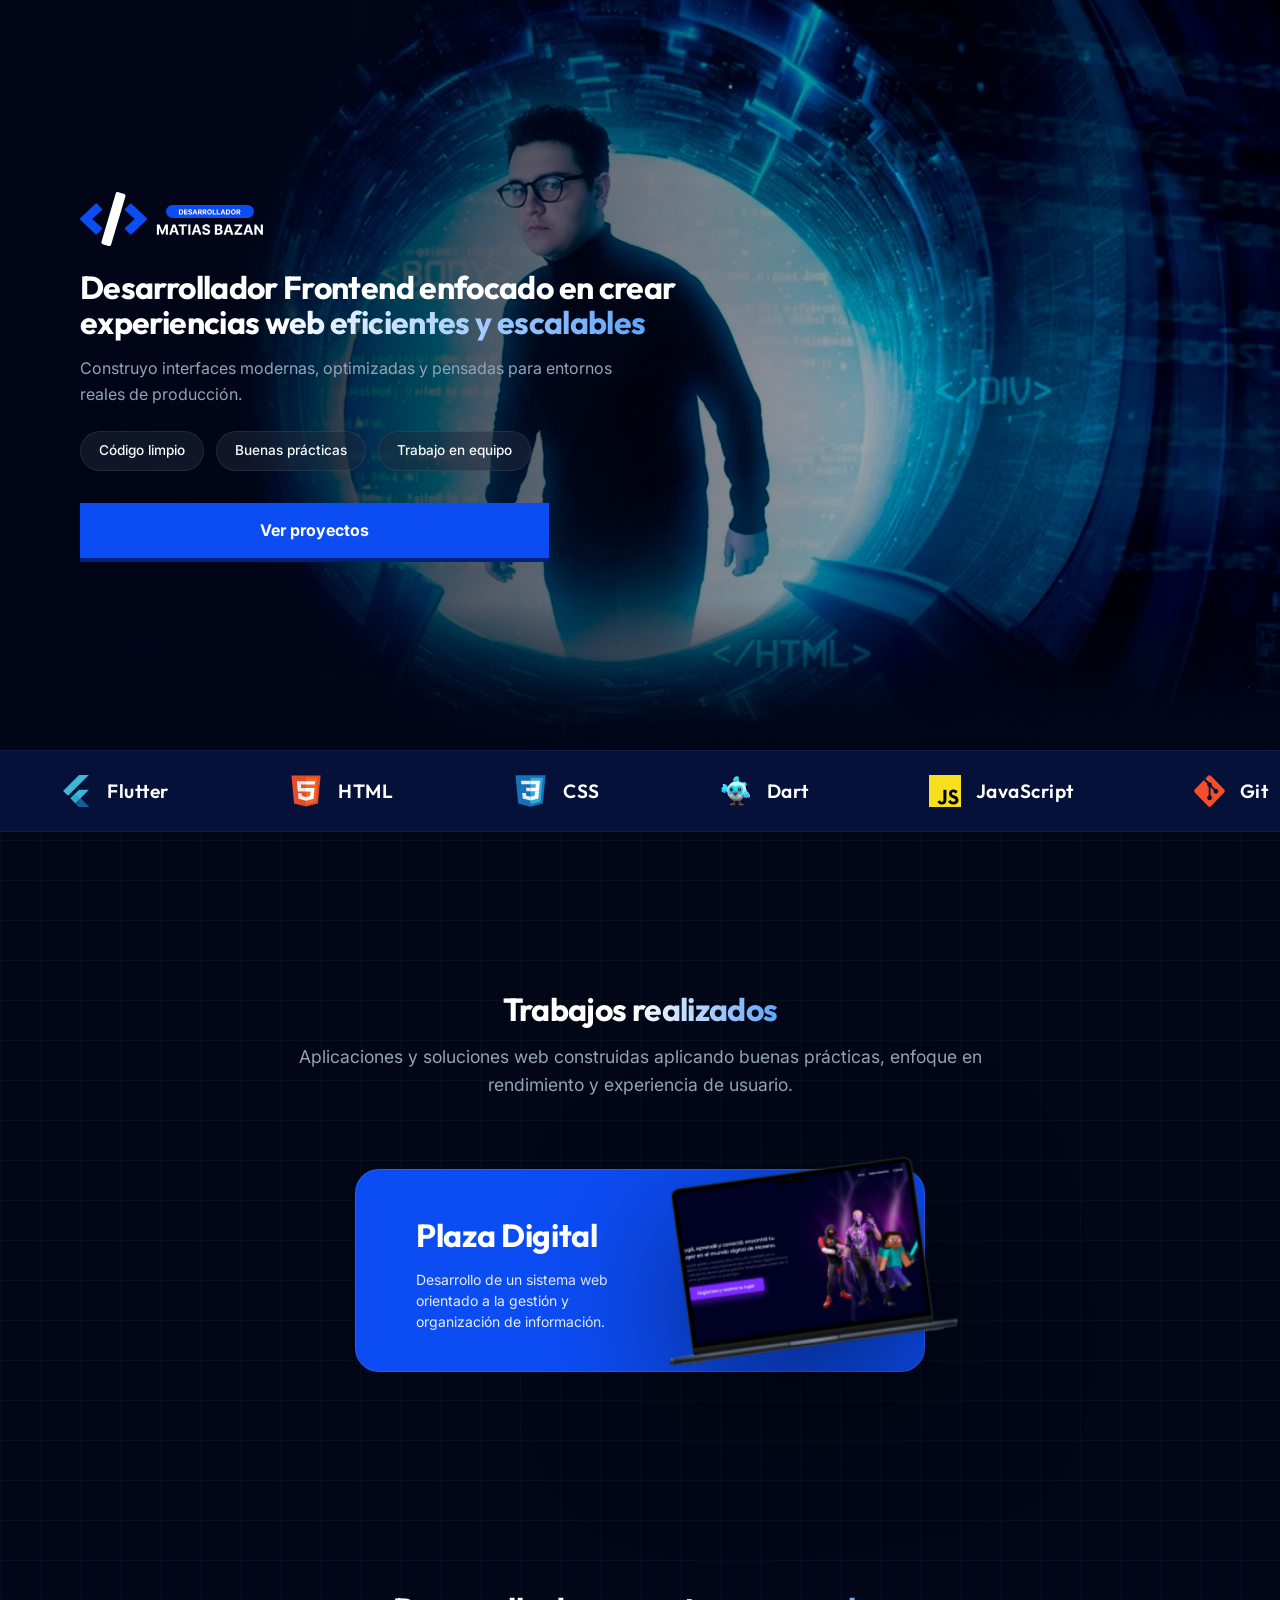
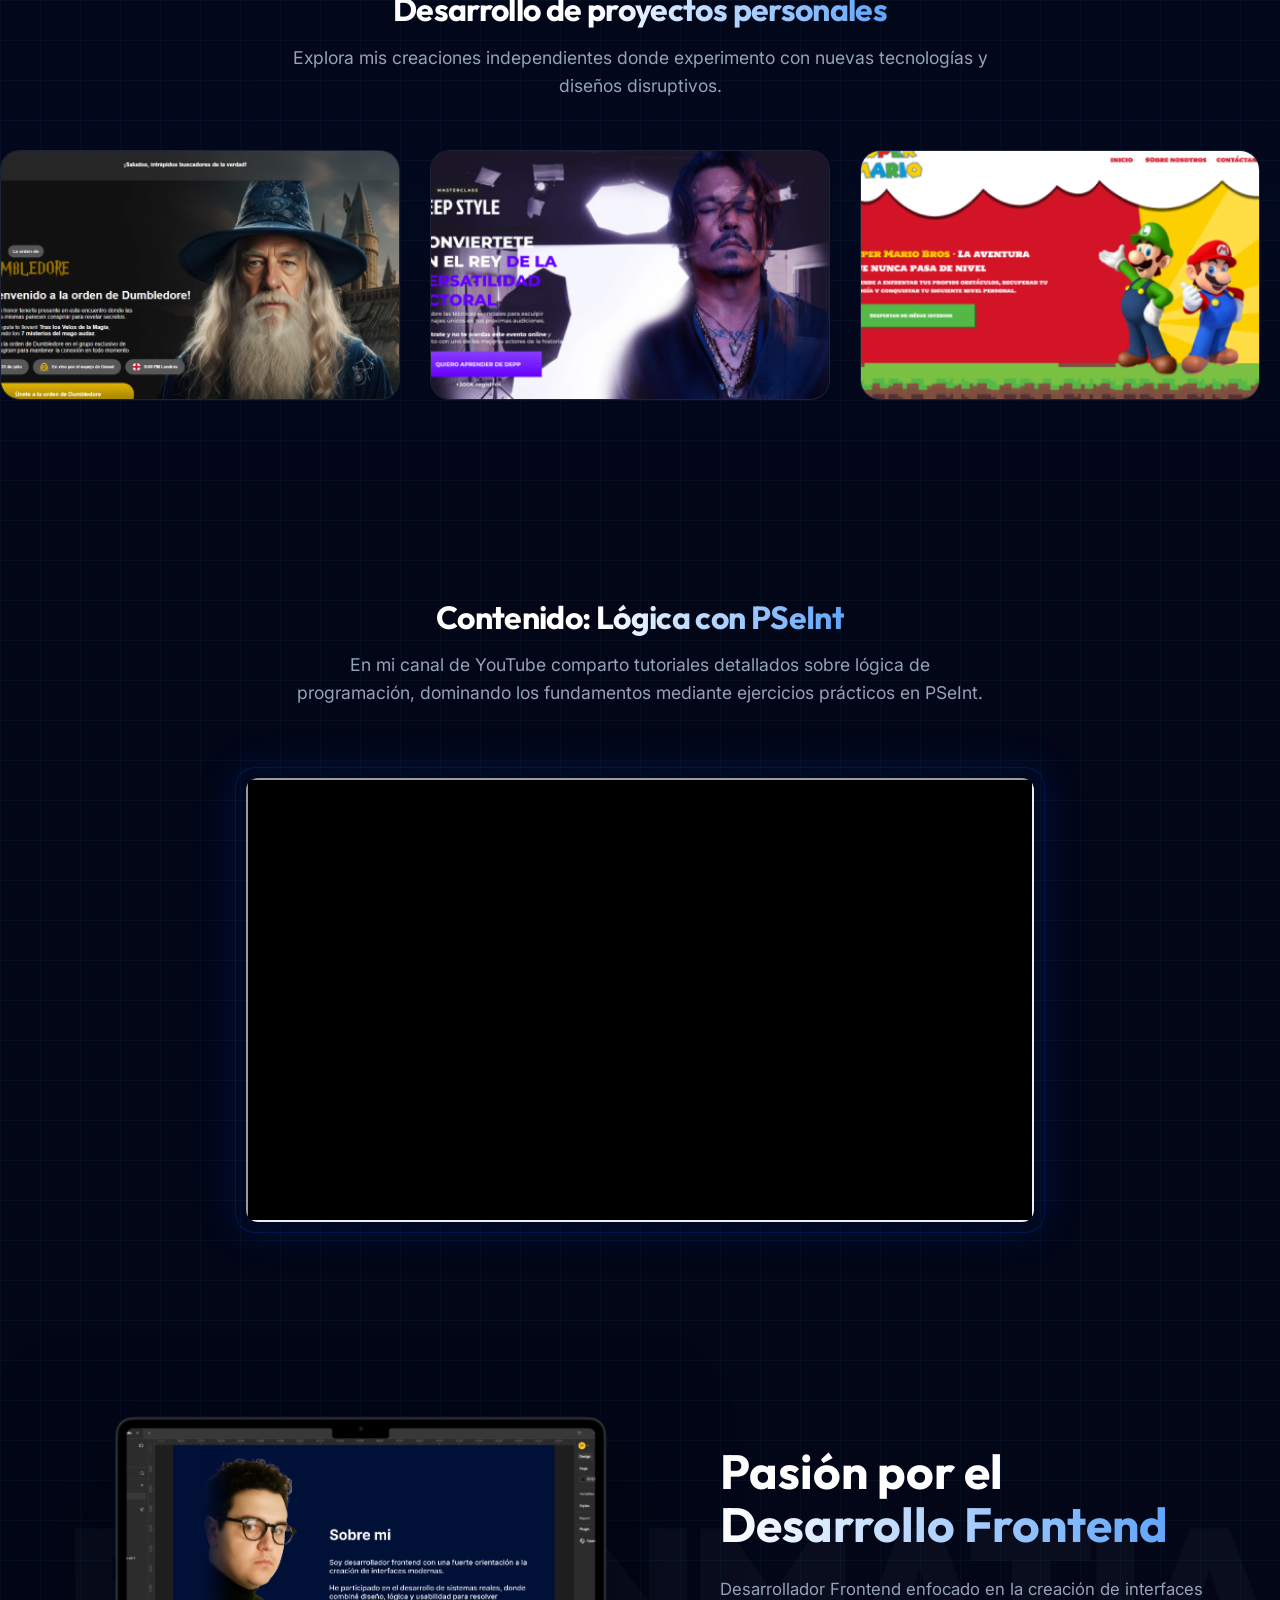
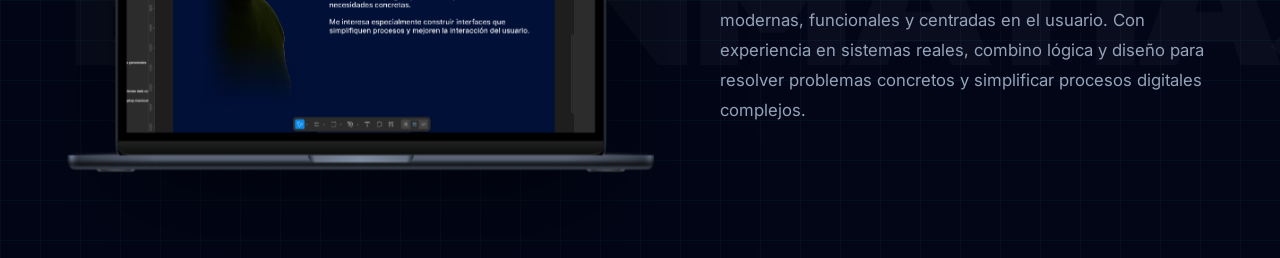
<file: index.html>
<!DOCTYPE html>
<html lang="es">

<head>
    <meta charset="UTF-8">
    <meta name="viewport" content="width=device-width, initial-scale=1.0">
    <title>Matías Bazán | Desarrollador Frontend</title>

    <!-- ================= SEO ================= -->
    <meta name="description"
        content="Portafolio de Matías Bazán, Desarrollador Frontend enfocado en crear experiencias web eficientes y escalables.">
    <meta name="keywords" content="Frontend, Desarrollador, Web, Portfolio, Matías Bazán, HTML, CSS, JavaScript">
    <meta name="author" content="Matías Bazán">

    <!-- ================= OPEN GRAPH ================= -->
    <meta property="og:title" content="Matías Bazán | Desarrollador Frontend">
    <meta property="og:description"
        content="Construyo interfaces modernas, optimizadas y pensadas para entornos reales de producción.">
    <meta property="og:image" content="img/portada/portada-desktop.webp">
    <meta property="og:type" content="website">

    <!-- ================= FAVICON ================= -->
    <link rel="icon" href="img/favicon/icon.svg">

    <!-- ================= FONTS ================= -->
    <link rel="preconnect" href="https://fonts.googleapis.com">
    <link rel="preconnect" href="https://fonts.gstatic.com" crossorigin>
    <link
        href="https://fonts.googleapis.com/css2?family=Inter:wght@300;400;600;700&family=Outfit:wght@400;600;700&display=swap"
        rel="stylesheet">

    <!-- ================= ESTILOS CSS ================= -->
    <link rel="stylesheet" href="css/style.css">
</head>

<body>
    <!-- ================= PORTADA (HERO) ================= -->
    <header class="hero" id="home">
        <!-- Imagen para móvil (Se muestra solo en pantallas pequeñas) -->
        <div class="hero__mobile-img">
            <img src="img/portada/portada-movil.webp" alt="Matías Bazán Portada Móvil">
        </div>

        <!-- Efecto Matrix -->
        <canvas id="matrix-canvas"></canvas>

        <div class="hero__hover-trigger"></div>

        <div class="hero__container">
            <!-- Contenido (Sobre el fondo) -->
            <div class="hero__content">
                <div class="hero__logo-box">
                    <img src="img/logo/logo-desktop.svg" alt="Matías Bazán Logo" class="hero__logo">
                </div>

                <h1 class="hero__title">
                    Desarrollador Frontend enfocado en crear experiencias
                    <span class="text-gradient">web eficientes y escalables</span>
                </h1>

                <p class="hero__description">
                    Construyo interfaces modernas, optimizadas y pensadas para entornos reales de producción.
                </p>

                <div class="hero__tags">
                    <span class="tag">Código limpio</span>
                    <span class="tag">Buenas prácticas</span>
                    <span class="tag">Trabajo en equipo</span>
                </div>

                <div class="hero__actions">
                    <a href="#proyectos" class="btn-primary" id="btn-projects">
                        Ver proyectos
                    </a>
                </div>
            </div>

        </div>
    </header>

    <!-- ================= BANDA DE TECNOLOGÍAS ================= -->
    <div class="tech-band">
        <div class="tech-band__track">
            <!-- Primer grupo de items -->
            <div class="tech-item">
                <img src="img/banda-animada/flutter.svg" alt="Flutter">
                <span>Flutter</span>
            </div>
            <div class="tech-item">
                <img src="img/banda-animada/html.svg" alt="HTML">
                <span>HTML</span>
            </div>
            <div class="tech-item">
                <img src="img/banda-animada/css.svg" alt="CSS">
                <span>CSS</span>
            </div>
            <div class="tech-item">
                <img src="img/banda-animada/dart.png" alt="Dart">
                <span>Dart</span>
            </div>
            <div class="tech-item">
                <img src="img/banda-animada/javascript.svg" alt="JavaScript">
                <span>JavaScript</span>
            </div>
            <div class="tech-item">
                <img src="img/banda-animada/git.svg" alt="Git">
                <span>Git</span>
            </div>
            <div class="tech-item">
                <img src="img/banda-animada/github.svg" alt="GitHub">
                <span>GitHub</span>
            </div>
            <div class="tech-item">
                <img src="img/banda-animada/photoshop.svg" alt="Photoshop">
                <span>Photoshop</span>
            </div>
            <div class="tech-item">
                <img src="img/banda-animada/figma.svg" alt="Figma">
                <span>Figma</span>
            </div>
            <div class="tech-item">
                <img src="img/banda-animada/notion.svg" alt="Notion">
                <span>Notion</span>
            </div>
            <div class="tech-item">
                <img src="img/banda-animada/vercel.svg" alt="Vercel">
                <span>Vercel</span>
            </div>
            <!-- Duplicado para loop infinito -->
            <div class="tech-item">
                <img src="img/banda-animada/flutter.svg" alt="Flutter">
                <span>Flutter</span>
            </div>
            <div class="tech-item">
                <img src="img/banda-animada/html.svg" alt="HTML">
                <span>HTML</span>
            </div>
            <div class="tech-item">
                <img src="img/banda-animada/css.svg" alt="CSS">
                <span>CSS</span>
            </div>
            <div class="tech-item">
                <img src="img/banda-animada/dart.png" alt="Dart">
                <span>Dart</span>
            </div>
            <div class="tech-item">
                <img src="img/banda-animada/javascript.svg" alt="JavaScript">
                <span>JavaScript</span>
            </div>
            <div class="tech-item">
                <img src="img/banda-animada/git.svg" alt="Git">
                <span>Git</span>
            </div>
            <div class="tech-item">
                <img src="img/banda-animada/github.svg" alt="GitHub">
                <span>GitHub</span>
            </div>
            <div class="tech-item">
                <img src="img/banda-animada/photoshop.svg" alt="Photoshop">
                <span>Photoshop</span>
            </div>
            <div class="tech-item">
                <img src="img/banda-animada/figma.svg" alt="Figma">
                <span>Figma</span>
            </div>
            <div class="tech-item">
                <img src="img/banda-animada/notion.svg" alt="Notion">
                <span>Notion</span>
            </div>
            <div class="tech-item">
                <img src="img/banda-animada/vercel.svg" alt="Vercel">
                <span>Vercel</span>
            </div>
            <!-- Triplicado para mayor seguridad en pantallas ultra anchas -->
            <div class="tech-item">
                <img src="img/banda-animada/flutter.svg" alt="Flutter">
                <span>Flutter</span>
            </div>
            <div class="tech-item">
                <img src="img/banda-animada/html.svg" alt="HTML">
                <span>HTML</span>
            </div>
            <div class="tech-item">
                <img src="img/banda-animada/css.svg" alt="CSS">
                <span>CSS</span>
            </div>
            <div class="tech-item">
                <img src="img/banda-animada/dart.png" alt="Dart">
                <span>Dart</span>
            </div>
            <div class="tech-item">
                <img src="img/banda-animada/javascript.svg" alt="JavaScript">
                <span>JavaScript</span>
            </div>
            <div class="tech-item">
                <img src="img/banda-animada/git.svg" alt="Git">
                <span>Git</span>
            </div>
            <div class="tech-item">
                <img src="img/banda-animada/github.svg" alt="GitHub">
                <span>GitHub</span>
            </div>
            <div class="tech-item">
                <img src="img/banda-animada/photoshop.svg" alt="Photoshop">
                <span>Photoshop</span>
            </div>
            <div class="tech-item">
                <img src="img/banda-animada/figma.svg" alt="Figma">
                <span>Figma</span>
            </div>
            <div class="tech-item">
                <img src="img/banda-animada/notion.svg" alt="Notion">
                <span>Notion</span>
            </div>
            <div class="tech-item">
                <img src="img/banda-animada/vercel.svg" alt="Vercel">
                <span>Vercel</span>
            </div>
        </div>
    </div>

    <main>
        <!-- SECCIÓN TRABAJOS REALIZADOS -->
        <section class="projects container" id="proyectos">
            <div class="projects__header">
                <h2 class="hero__title">
                    Trabajos <span class="text-gradient">realizados</span>
                </h2>
                <p class="projects__subtitle">
                    Aplicaciones y soluciones web construidas aplicando buenas prácticas,
                    enfoque en rendimiento y experiencia de usuario.
                </p>
            </div>

            <div class="projects__grid">
                <!-- Proyecto 1: Plaza Digital -->
                <div class="project-card">
                    <div class="project-card__info">
                        <h3 class="project-card__title">Plaza Digital</h3>
                        <p class="project-card__description">
                            Desarrollo de un sistema web orientado a la gestión y organización de información.
                        </p>
                    </div>
                    <div class="project-card__image">
                        <img src="img/trabajos/trabajo-plaza-digital.webp" alt="Proyecto Plaza Digital Mockup">
                    </div>
                </div>
            </div>
        </section>

        <!-- SECCIÓN PROYECTOS PERSONALES (INFINITE MARQUEE) -->
        <section class="personal-projects">
            <div class="container">
                <div class="projects__header">
                    <h2 class="hero__title">
                        Desarrollo de <span class="text-gradient">proyectos personales</span>
                    </h2>
                    <p class="projects__subtitle">
                        Explora mis creaciones independientes donde experimento con nuevas tecnologías y diseños
                        disruptivos.
                    </p>
                </div>
            </div>

            <div class="personal-marquee">
                <div class="personal-marquee__track">
                    <!-- Proyecto 1: Dumbledore -->
                    <div class="personal-card">
                        <img src="img/trabajos/proyecto-dumbledore.webp" alt="Proyecto Dumbledore">
                        <div class="personal-card__overlay">
                            <div class="personal-card__info-box">
                                <h3>Albus Dumbledore</h3>
                                <div class="personal-card__buttons">
                                    <a href="https://github.com/matiasbazan" target="_blank" class="btn-icon">
                                        <img src="img/banda-animada/html.svg" alt="GitHub">
                                    </a>
                                    <a href="index.html" target="_blank" class="btn-icon">
                                        <img src="img/banda-animada/css.svg" alt="Live">
                                    </a>
                                    <a href="proyecto-dumbledore.html" class="btn-icon">
                                        <img src="img/banda-animada/figma.svg" alt="Info">
                                    </a>
                                </div>
                            </div>
                            <a href="proyecto-dumbledore.html" class="btn-ver-mas">Ver más →</a>
                        </div>
                    </div>
                    <!-- Proyecto 2: Johnny Depp -->
                    <div class="personal-card">
                        <img src="img/trabajos/proyecto-johnny-depp.webp" alt="Proyecto Johnny Depp">
                        <div class="personal-card__overlay">
                            <div class="personal-card__info-box">
                                <h3>Deep Style</h3>
                                <div class="personal-card__buttons">
                                    <a href="https://github.com/matiasbazan" target="_blank" class="btn-icon">
                                        <img src="img/banda-animada/html.svg" alt="GitHub">
                                    </a>
                                    <a href="index.html" target="_blank" class="btn-icon">
                                        <img src="img/banda-animada/css.svg" alt="Live">
                                    </a>
                                    <a href="proyecto-johnny-depp.html" class="btn-icon">
                                        <img src="img/banda-animada/figma.svg" alt="Info">
                                    </a>
                                </div>
                            </div>
                            <a href="proyecto-johnny-depp.html" class="btn-ver-mas">Ver más →</a>
                        </div>
                    </div>
                    <!-- Proyecto 3: Mario Bros -->
                    <div class="personal-card">
                        <img src="img/trabajos/proyecto-mario-bros.webp" alt="Proyecto Mario Bros">
                        <div class="personal-card__overlay">
                            <div class="personal-card__info-box">
                                <h3>Super Mario Bros</h3>
                                <div class="personal-card__buttons">
                                    <a href="https://github.com/matiasbazan" target="_blank" class="btn-icon">
                                        <img src="img/banda-animada/html.svg" alt="GitHub">
                                    </a>
                                    <a href="index.html" target="_blank" class="btn-icon">
                                        <img src="img/banda-animada/css.svg" alt="Live">
                                    </a>
                                    <a href="proyecto-mario-bros.html" class="btn-icon">
                                        <img src="img/banda-animada/figma.svg" alt="Info">
                                    </a>
                                </div>
                            </div>
                            <a href="proyecto-mario-bros.html" class="btn-ver-mas">Ver más →</a>
                        </div>
                    </div>
                    <!-- Proyecto 4: Portafolio -->
                    <div class="personal-card">
                        <img src="img/trabajos/proyecto-portafolio-matias-bazan.webp" alt="Proyecto Portafolio">
                        <div class="personal-card__overlay">
                            <div class="personal-card__info-box">
                                <h3>Premium Portafolio</h3>
                                <div class="personal-card__buttons">
                                    <a href="https://github.com/matiasbazan" target="_blank" class="btn-icon">
                                        <img src="img/banda-animada/flutter.svg" alt="GitHub">
                                    </a>
                                    <a href="index.html" target="_blank" class="btn-icon">
                                        <img src="img/banda-animada/dart.png" alt="Live">
                                    </a>
                                    <a href="proyecto-portafolio.html" class="btn-icon">
                                        <img src="img/banda-animada/figma.svg" alt="Info">
                                    </a>
                                </div>
                            </div>
                            <a href="proyecto-portafolio.html" class="btn-ver-mas">Ver más →</a>
                        </div>
                    </div>

                    <!-- Duplicado para loop infinito -->
                    <div class="personal-card">
                        <img src="img/trabajos/proyecto-dumbledore.webp" alt="Proyecto Dumbledore">
                        <div class="personal-card__overlay">
                            <div class="personal-card__info-box">
                                <h3>Albus Dumbledore</h3>
                                <div class="personal-card__buttons">
                                    <a href="https://github.com/matiasbazan" target="_blank" class="btn-icon">
                                        <img src="img/banda-animada/html.svg" alt="GitHub">
                                    </a>
                                    <a href="index.html" target="_blank" class="btn-icon">
                                        <img src="img/banda-animada/css.svg" alt="Live">
                                    </a>
                                    <a href="proyecto-dumbledore.html" class="btn-icon">
                                        <img src="img/banda-animada/figma.svg" alt="Info">
                                    </a>
                                </div>
                            </div>
                            <a href="proyecto-dumbledore.html" class="btn-ver-mas">Ver más →</a>
                        </div>
                    </div>
                    <div class="personal-card">
                        <img src="img/trabajos/proyecto-johnny-depp.webp" alt="Proyecto Johnny Depp">
                        <div class="personal-card__overlay">
                            <div class="personal-card__info-box">
                                <h3>Deep Style</h3>
                                <div class="personal-card__buttons">
                                    <a href="https://github.com/matiasbazan" target="_blank" class="btn-icon">
                                        <img src="img/banda-animada/html.svg" alt="GitHub">
                                    </a>
                                    <a href="index.html" target="_blank" class="btn-icon">
                                        <img src="img/banda-animada/css.svg" alt="Live">
                                    </a>
                                    <a href="proyecto-johnny-depp.html" class="btn-icon">
                                        <img src="img/banda-animada/figma.svg" alt="Info">
                                    </a>
                                </div>
                            </div>
                            <a href="proyecto-johnny-depp.html" class="btn-ver-mas">Ver más →</a>
                        </div>
                    </div>
                    <div class="personal-card">
                        <img src="img/trabajos/proyecto-mario-bros.webp" alt="Proyecto Mario Bros">
                        <div class="personal-card__overlay">
                            <div class="personal-card__info-box">
                                <h3>Super Mario Bros</h3>
                                <div class="personal-card__buttons">
                                    <a href="https://github.com/matiasbazan" target="_blank" class="btn-icon">
                                        <img src="img/banda-animada/html.svg" alt="GitHub">
                                    </a>
                                    <a href="index.html" target="_blank" class="btn-icon">
                                        <img src="img/banda-animada/css.svg" alt="Live">
                                    </a>
                                    <a href="proyecto-mario-bros.html" class="btn-icon">
                                        <img src="img/banda-animada/figma.svg" alt="Info">
                                    </a>
                                </div>
                            </div>
                            <a href="proyecto-mario-bros.html" class="btn-ver-mas">Ver más →</a>
                        </div>
                    </div>
                    <div class="personal-card">
                        <img src="img/trabajos/proyecto-portafolio-matias-bazan.webp" alt="Proyecto Portafolio">
                        <div class="personal-card__overlay">
                            <div class="personal-card__info-box">
                                <h3>Premium Portafolio</h3>
                                <div class="personal-card__buttons">
                                    <a href="https://github.com/matiasbazan" target="_blank" class="btn-icon">
                                        <img src="img/banda-animada/flutter.svg" alt="GitHub">
                                    </a>
                                    <a href="index.html" target="_blank" class="btn-icon">
                                        <img src="img/banda-animada/dart.png" alt="Live">
                                    </a>
                                    <a href="proyecto-portafolio.html" class="btn-icon">
                                        <img src="img/banda-animada/figma.svg" alt="Info">
                                    </a>
                                </div>
                            </div>
                            <a href="proyecto-portafolio.html" class="btn-ver-mas">Ver más →</a>
                        </div>
                    </div>
                </div>
            </div>
        </section>

        <!-- SECCIÓN EDUCACIÓN PSeInt (VIDEOS) -->
        <section class="pseint-showcase container">
            <div class="projects__header">
                <h2 class="hero__title">
                    Contenido: <span class="text-gradient">Lógica con PSeInt</span>
                </h2>
                <p class="projects__subtitle">
                    En mi canal de YouTube comparto tutoriales detallados sobre lógica de programación,
                    dominando los fundamentos mediante ejercicios prácticos en PSeInt.
                </p>
            </div>

            <div class="pseint-video-container">
                <div class="electric-frame">
                    <div class="electric-bolt top"></div>
                    <div class="electric-bolt bottom"></div>
                    <div class="electric-bolt left"></div>
                    <div class="electric-bolt right"></div>
                    <div class="iframe-wrapper">
                        <iframe src="https://www.youtube-nocookie.com/embed/gOkVFUo2xCo"
                            title="PSeInt Tutorial - Matías Bazán" referrerpolicy="strict-origin-when-cross-origin"
                            allow="accelerometer; autoplay; clipboard-write; encrypted-media; gyroscope; picture-in-picture"
                            allowfullscreen>
                        </iframe>
                    </div>
                </div>
            </div>
        </section>

        <section id="sobre-mi" class="about">
            <!-- Texto de Fondo -->
            <div class="about__bg-text">
                <span>BAZAN</span>
                <span>MATIAS</span>
            </div>

            <div class="container about__grid">
                <!-- Lado Izquierdo: Mockup -->
                <div class="about__mockup">
                    <img src="img/sobre-mi/matias-bazan-sobre-mi.webp" alt="Matías Bazán - Sobre mí"
                        class="about__laptop">
                </div>

                <!-- Lado Derecho: Contenido -->
                <div class="about__content">
                    <h2 class="about__title">Pasión por el <span class="text-gradient">Desarrollo Frontend</span></h2>

                    <div class="about__text">
                        <p>Desarrollador Frontend enfocado en la creación de interfaces modernas, funcionales y
                            centradas en el usuario. Con experiencia en sistemas reales, combino lógica y diseño para
                            resolver problemas concretos y simplificar procesos digitales complejos.</p>
                    </div>
                </div>
            </div>
        </section>

    </main>

    <script src="js/matrix.js"></script>
    <script src="js/cursor.js"></script>
    <script src="js/video-system.js"></script>
    <script src="js/about-interaction.js"></script>
    <script>
        // Lógica para interacción en móvil: tocar tarjeta la activa, tocar otra vez la desactiva.
        document.addEventListener('DOMContentLoaded', () => {
            const cards = document.querySelectorAll('.personal-card');

            cards.forEach(card => {
                card.addEventListener('click', (e) => {
                    // Si hacemos click en un botón/enlace dentro, no cerramos la tarjeta
                    if (e.target.closest('.btn-icon, .btn-ver-mas')) return;

                    const isActiva = card.classList.contains('is-active');

                    // Desactivamos todas primero
                    cards.forEach(c => c.classList.remove('is-active'));

                    // Si no estaba activa, la activamos
                    if (!isActiva) {
                        card.classList.add('is-active');
                    }
                });
            });

            // Tocar afuera de cualquier tarjeta cancela el estado activo de todas
            document.addEventListener('click', (e) => {
                if (!e.target.closest('.personal-card')) {
                    cards.forEach(c => c.classList.remove('is-active'));
                }
            });
        });
    </script>
</body>

</html>
</file>
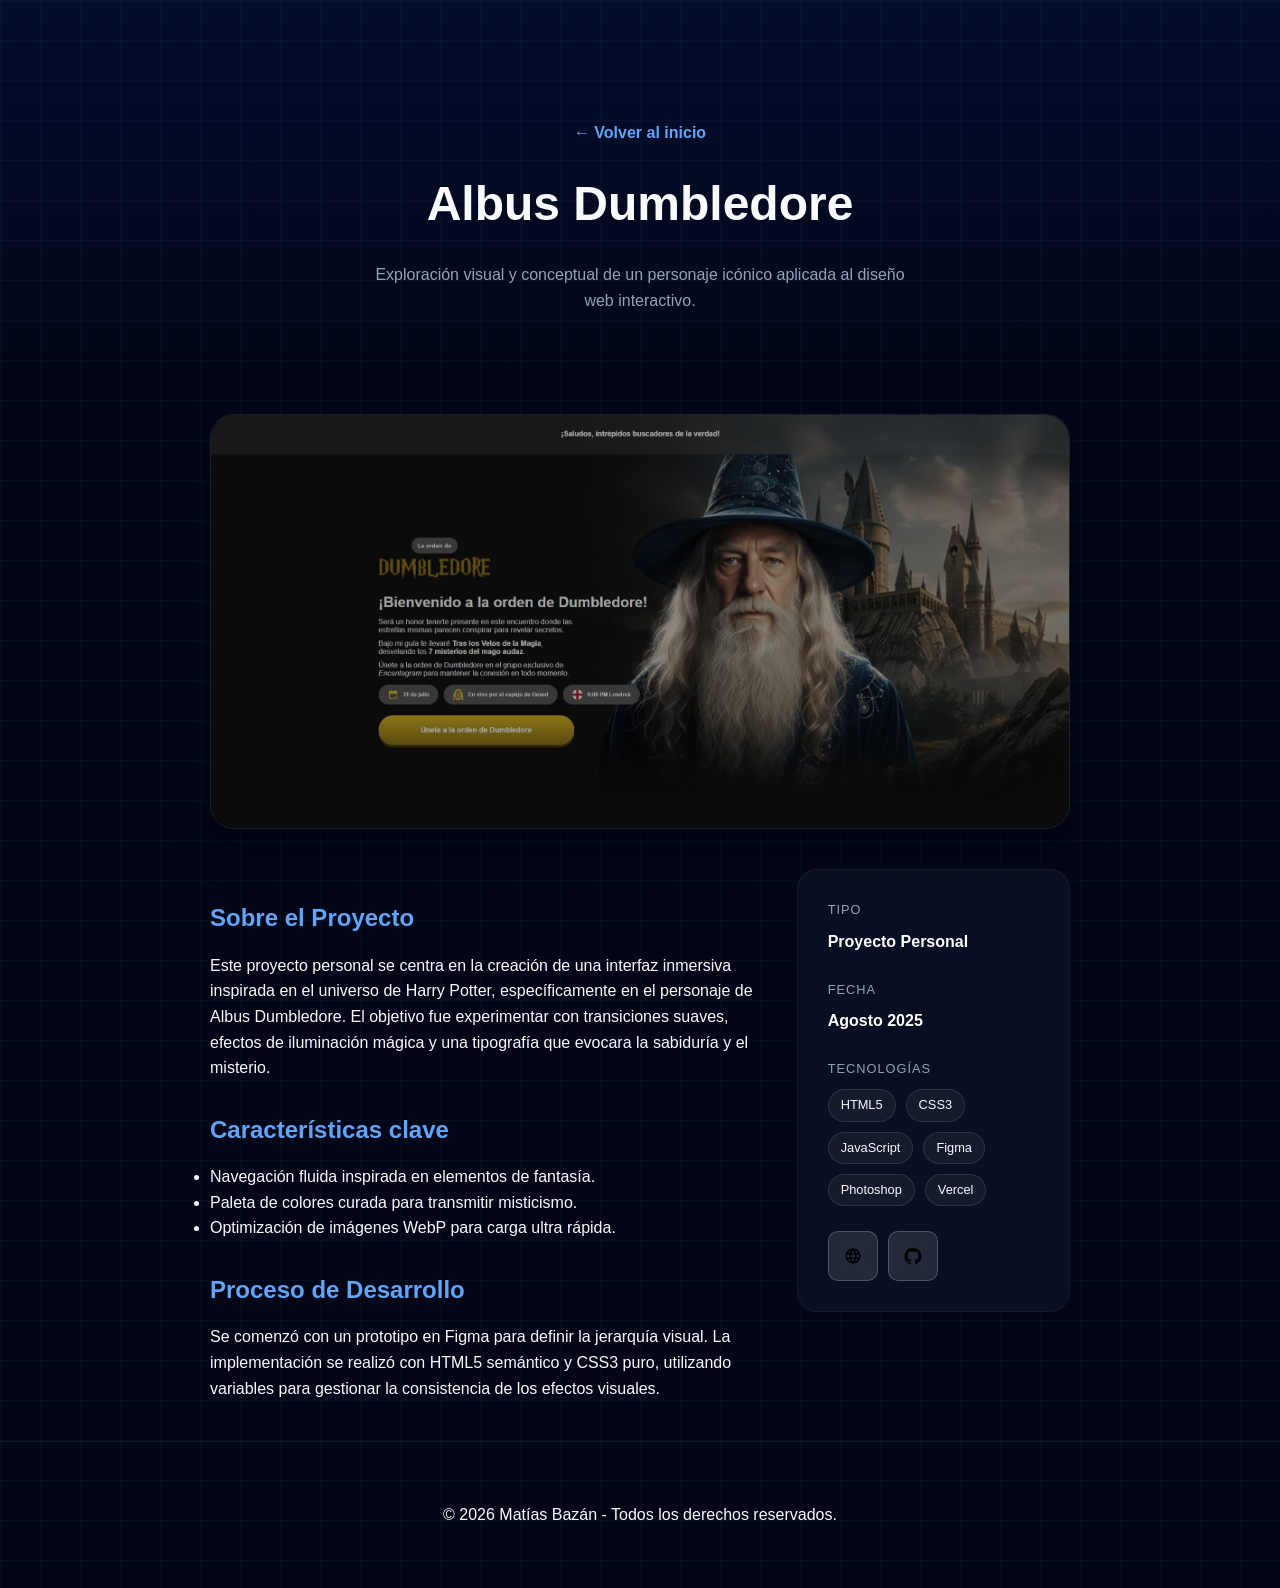
<file: proyecto-dumbledore.html>
<!DOCTYPE html>
<html lang="es">

<head>
    <meta charset="UTF-8">
    <meta name="viewport" content="width=device-width, initial-scale=1.0">
    <title>Albus Dumbledore | Matías Bazán</title>
    <link rel="stylesheet" href="css/style.css">
    <link rel="icon" href="img/favicon/icon.svg">
    <style>
        .details-hero {
            padding: 120px 20px 60px;
            text-align: center;
            background: linear-gradient(180deg, rgba(12, 76, 243, 0.1) 0%, transparent 100%);
        }

        .details-container {
            max-width: 900px;
            margin: 0 auto;
            padding: 40px 20px;
        }

        .project-image-wrapper {
            position: relative;
            margin-bottom: 40px;
            border-radius: 24px;
            transition: transform 0.5s cubic-bezier(0.4, 0, 0.2, 1), box-shadow 0.5s ease;
            box-shadow: 0 20px 40px rgba(0, 0, 0, 0.3);
            border: 1px solid rgba(255, 255, 255, 0.1);
            display: block;
        }

        .project-image-wrapper:hover {
            transform: translateY(-5px) scale(1.01);
            box-shadow: 0 30px 60px rgba(12, 76, 243, 0.3);
        }

        .project-image-large {
            width: 100%;
            display: block;
            border-radius: 24px;
            transition: filter 0.5s ease;
            filter: brightness(0.65) saturate(0.8);
        }

        .project-image-wrapper:hover .project-image-large {
            filter: brightness(1.1) saturate(1.1) contrast(1.05);
        }

        .image-overlay {
            position: absolute;
            top: 0;
            left: 0;
            width: 100%;
            height: 100%;
            border-radius: 24px;
            background: rgba(12, 76, 243, 0.2);
            display: flex;
            align-items: center;
            justify-content: center;
            opacity: 0;
            transition: opacity 0.4s ease;
            z-index: 2;
        }

        .project-image-wrapper:hover .image-overlay {
            opacity: 1;
        }

        .overlay-text {
            color: var(--white, #ffffff);
            font-size: 1.1rem;
            font-family: var(--font-heading, sans-serif);
            padding: 12px 24px;
            border-radius: 50px;
            background: rgba(15, 23, 42, 0.85);
            border: 1px solid rgba(255, 255, 255, 0.2);
            transform: translateY(20px);
            transition: transform 0.4s cubic-bezier(0.4, 0, 0.2, 1);
            display: flex;
            align-items: center;
            gap: 8px;
            backdrop-filter: blur(4px);
        }

        .project-image-wrapper:hover .overlay-text {
            transform: translateY(0);
        }

        .back-link {
            display: inline-flex;
            align-items: center;
            gap: 8px;
            color: var(--primary-light);
            font-weight: 600;
            margin-bottom: 20px;
            transition: var(--transition);
        }

        .back-link:hover {
            color: var(--white);
            transform: translateX(-5px);
        }

        .project-info-grid {
            display: grid;
            grid-template-columns: 2fr 1fr;
            gap: 40px;
            margin-top: 40px;
        }

        @media (max-width: 768px) {
            .project-info-grid {
                grid-template-columns: 1fr;
            }
        }

        .project-title-large {
            font-family: var(--font-heading);
            font-size: 3rem;
            margin-bottom: 20px;
        }

        .project-content h2 {
            font-family: var(--font-heading);
            margin: 30px 0 15px;
            color: var(--primary-light);
        }

        .project-sidebar {
            background: rgba(15, 23, 42, 0.6);
            backdrop-filter: blur(10px);
            padding: 30px;
            border-radius: 20px;
            border: 1px solid rgba(255, 255, 255, 0.05);
            height: fit-content;
        }

        .sidebar-item {
            margin-bottom: 25px;
        }

        .sidebar-label {
            display: block;
            font-size: 0.8rem;
            text-transform: uppercase;
            letter-spacing: 1px;
            color: var(--text-muted);
            margin-bottom: 8px;
        }

        .sidebar-value {
            font-weight: 600;
            color: var(--white);
        }

        .tech-tags {
            display: flex;
            flex-wrap: wrap;
            gap: 10px;
            margin-top: 10px;
        }

        .tech-pill {
            background: rgba(255, 255, 255, 0.05);
            padding: 5px 12px;
            border-radius: 50px;
            font-size: 0.8rem;
            border: 1px solid rgba(255, 255, 255, 0.1);
        }
    </style>
</head>

<body>
    <header class="details-hero">
        <div class="container">
            <a href="index.html" class="back-link">← Volver al inicio</a>
            <h1 class="project-title-large">Albus Dumbledore</h1>
            <p class="hero__description" style="margin: 0 auto;">Exploración visual y conceptual de un personaje icónico
                aplicada al diseño web interactivo.</p>
        </div>
    </header>

    <main class="details-container">
        <a href="https://proyecto-dumbledore-web.vercel.app/" target="_blank" class="project-image-wrapper">
            <img src="img/trabajos/dumbledore-pagina-detalles.JPG" alt="Albus Dumbledore Project"
                class="project-image-large">
            <div class="image-overlay">
                <span class="overlay-text">
                    Clic para ver en vivo
                    <svg width="20" height="20" viewBox="0 0 24 24" fill="none" stroke="currentColor" stroke-width="2"
                        stroke-linecap="round" stroke-linejoin="round">
                        <line x1="7" y1="17" x2="17" y2="7"></line>
                        <polyline points="7 7 17 7 17 17"></polyline>
                    </svg>
                </span>
            </div>
        </a>

        <div class="project-info-grid">
            <div class="project-content">
                <h2>Sobre el Proyecto</h2>
                <p>Este proyecto personal se centra en la creación de una interfaz inmersiva inspirada en el universo de
                    Harry Potter, específicamente en el personaje de Albus Dumbledore. El objetivo fue experimentar con
                    transiciones suaves, efectos de iluminación mágica y una tipografía que evocara la sabiduría y el
                    misterio.</p>

                <h2>Características clave</h2>
                <ul>
                    <li>Navegación fluida inspirada en elementos de fantasía.</li>
                    <li>Paleta de colores curada para transmitir misticismo.</li>
                    <li>Optimización de imágenes WebP para carga ultra rápida.</li>
                </ul>

                <h2>Proceso de Desarrollo</h2>
                <p>Se comenzó con un prototipo en Figma para definir la jerarquía visual. La implementación se realizó
                    con HTML5 semántico y CSS3 puro, utilizando variables para gestionar la consistencia de los efectos
                    visuales.</p>
            </div>

            <aside class="project-sidebar">
                <div class="sidebar-item">
                    <span class="sidebar-label">Tipo</span>
                    <span class="sidebar-value">Proyecto Personal</span>
                </div>
                <div class="sidebar-item">
                    <span class="sidebar-label">Fecha</span>
                    <span class="sidebar-value">Agosto 2025</span>
                </div>
                <div class="sidebar-item">
                    <span class="sidebar-label">Tecnologías</span>
                    <div class="tech-tags">
                        <span class="tech-pill">HTML5</span>
                        <span class="tech-pill">CSS3</span>
                        <span class="tech-pill">JavaScript</span>
                        <span class="tech-pill">Figma</span>
                        <span class="tech-pill">Photoshop</span>
                        <span class="tech-pill">Vercel</span>
                    </div>
                </div>
                <div class="hero__actions" style="margin-top: 20px; display: flex; gap: 10px;">
                    <a href="https://proyecto-dumbledore-web.vercel.app/" target="_blank" class="btn-icon"
                        title="Ver Sitio Web" style="width: 50px; height: 50px; flex-shrink: 0;">
                        <img src="img/banda-animada/website.svg" alt="Sitio Web" style="width: 24px;">
                    </a>
                    <a href="https://github.com/IamMatiasBazan/proyecto-dumbledore-web" target="_blank" class="btn-icon"
                        title="Ver código en GitHub" style="width: 50px; height: 50px; flex-shrink: 0;">
                        <img src="img/banda-animada/github.svg" alt="GitHub" style="width: 24px;">
                    </a>
                </div>
            </aside>
        </div>
    </main>

    <footer style="padding: 60px 20px; text-align: center; border-top: 1px solid rgba(255,255,255,0.05);">
        <p>&copy; 2026 Matías Bazán - Todos los derechos reservados.</p>
    </footer>
    <script src="js/cursor.js"></script>
</body>

</html>
</file>
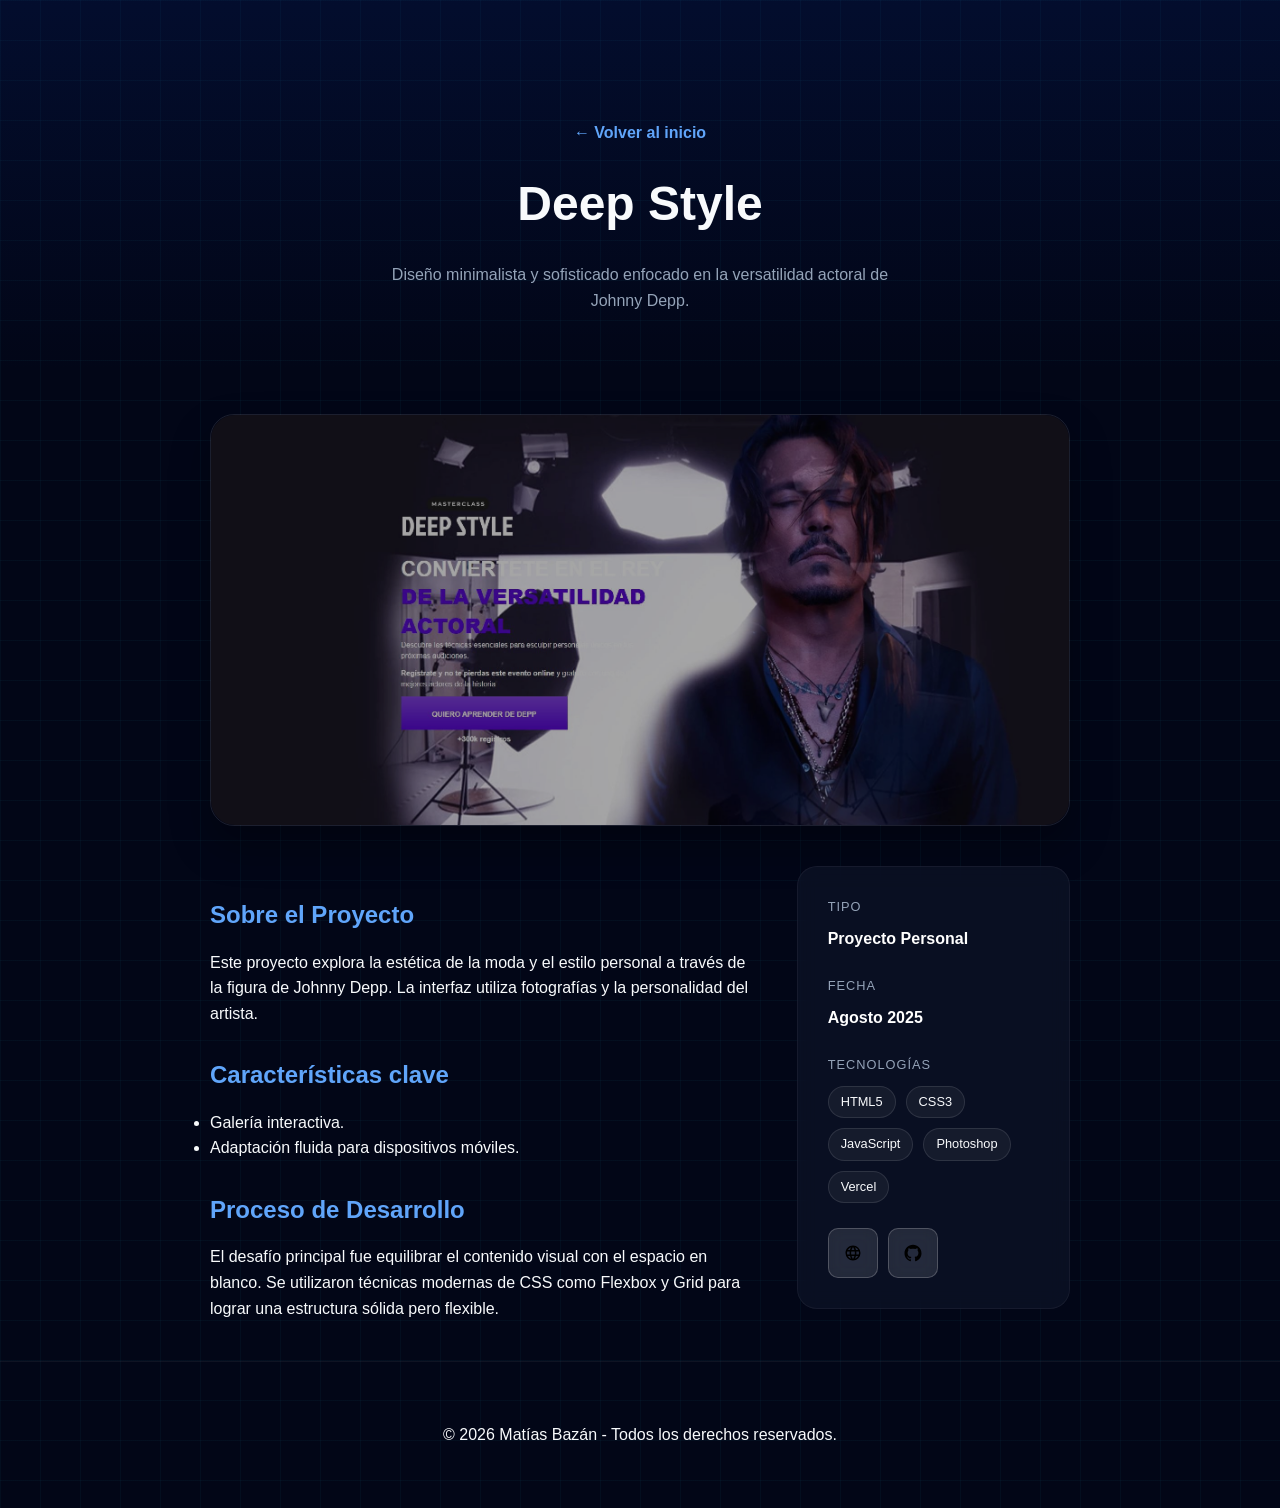
<file: proyecto-johnny-depp.html>
<!DOCTYPE html>
<html lang="es">

<head>
    <meta charset="UTF-8">
    <meta name="viewport" content="width=device-width, initial-scale=1.0">
    <title>Deep Style | Matías Bazán</title>
    <link rel="stylesheet" href="css/style.css">
    <link rel="icon" href="img/favicon/icon.svg">
    <style>
        .details-hero {
            padding: 120px 20px 60px;
            text-align: center;
            background: linear-gradient(180deg, rgba(12, 76, 243, 0.1) 0%, transparent 100%);
        }

        .details-container {
            max-width: 900px;
            margin: 0 auto;
            padding: 40px 20px;
        }

        .project-image-wrapper {
            position: relative;
            margin-bottom: 40px;
            border-radius: 24px;
            transition: transform 0.5s cubic-bezier(0.4, 0, 0.2, 1), box-shadow 0.5s ease;
            box-shadow: 0 20px 40px rgba(0, 0, 0, 0.3);
            border: 1px solid rgba(255, 255, 255, 0.1);
            display: block;
        }

        .project-image-wrapper:hover {
            transform: translateY(-5px) scale(1.01);
            box-shadow: 0 30px 60px rgba(12, 76, 243, 0.3);
        }

        .project-image-large {
            width: 100%;
            display: block;
            border-radius: 24px;
            transition: filter 0.5s ease;
            filter: brightness(0.65) saturate(0.8);
        }

        .project-image-wrapper:hover .project-image-large {
            filter: brightness(1.1) saturate(1.1) contrast(1.05);
        }

        .image-overlay {
            position: absolute;
            top: 0;
            left: 0;
            width: 100%;
            height: 100%;
            border-radius: 24px;
            background: rgba(12, 76, 243, 0.2);
            display: flex;
            align-items: center;
            justify-content: center;
            opacity: 0;
            transition: opacity 0.4s ease;
            z-index: 2;
        }

        .project-image-wrapper:hover .image-overlay {
            opacity: 1;
        }

        .overlay-text {
            color: var(--white, #ffffff);
            font-size: 1.1rem;
            font-family: var(--font-heading, sans-serif);
            padding: 12px 24px;
            border-radius: 50px;
            background: rgba(15, 23, 42, 0.85);
            border: 1px solid rgba(255, 255, 255, 0.2);
            transform: translateY(20px);
            transition: transform 0.4s cubic-bezier(0.4, 0, 0.2, 1);
            display: flex;
            align-items: center;
            gap: 8px;
            backdrop-filter: blur(4px);
        }

        .project-image-wrapper:hover .overlay-text {
            transform: translateY(0);
        }

        .back-link {
            display: inline-flex;
            align-items: center;
            gap: 8px;
            color: var(--primary-light);
            font-weight: 600;
            margin-bottom: 20px;
            transition: var(--transition);
        }

        .back-link:hover {
            color: var(--white);
            transform: translateX(-5px);
        }

        .project-info-grid {
            display: grid;
            grid-template-columns: 2fr 1fr;
            gap: 40px;
            margin-top: 40px;
        }

        @media (max-width: 768px) {
            .project-info-grid {
                grid-template-columns: 1fr;
            }
        }

        .project-title-large {
            font-family: var(--font-heading);
            font-size: 3rem;
            margin-bottom: 20px;
        }

        .project-content h2 {
            font-family: var(--font-heading);
            margin: 30px 0 15px;
            color: var(--primary-light);
        }

        .project-sidebar {
            background: rgba(15, 23, 42, 0.6);
            backdrop-filter: blur(10px);
            padding: 30px;
            border-radius: 20px;
            border: 1px solid rgba(255, 255, 255, 0.05);
            height: fit-content;
        }

        .sidebar-item {
            margin-bottom: 25px;
        }

        .sidebar-label {
            display: block;
            font-size: 0.8rem;
            text-transform: uppercase;
            letter-spacing: 1px;
            color: var(--text-muted);
            margin-bottom: 8px;
        }

        .sidebar-value {
            font-weight: 600;
            color: var(--white);
        }

        .tech-tags {
            display: flex;
            flex-wrap: wrap;
            gap: 10px;
            margin-top: 10px;
        }

        .tech-pill {
            background: rgba(255, 255, 255, 0.05);
            padding: 5px 12px;
            border-radius: 50px;
            font-size: 0.8rem;
            border: 1px solid rgba(255, 255, 255, 0.1);
        }
    </style>
</head>

<body>
    <header class="details-hero">
        <div class="container">
            <a href="index.html" class="back-link">← Volver al inicio</a>
            <h1 class="project-title-large">Deep Style</h1>
            <p class="hero__description" style="margin: 0 auto;">Diseño minimalista y sofisticado enfocado en la
                versatilidad actoral de Johnny Depp.</p>
        </div>
    </header>

    <main class="details-container">
        <a href="#" target="_blank" class="project-image-wrapper">
            <img src="img/trabajos/johnny-depp-pagina-detalles.JPG" alt="Johnny Depp Project"
                class="project-image-large">
            <div class="image-overlay">
                <span class="overlay-text">
                    Clic para ver en vivo
                    <svg width="20" height="20" viewBox="0 0 24 24" fill="none" stroke="currentColor" stroke-width="2"
                        stroke-linecap="round" stroke-linejoin="round">
                        <line x1="7" y1="17" x2="17" y2="7"></line>
                        <polyline points="7 7 17 7 17 17"></polyline>
                    </svg>
                </span>
            </div>
        </a>

        <div class="project-info-grid">
            <div class="project-content">
                <h2>Sobre el Proyecto</h2>
                <p>Este proyecto explora la estética de la moda y el estilo personal a través de la figura de Johnny
                    Depp. La interfaz utiliza fotografías y la personalidad del artista.</p>

                <h2>Características clave</h2>
                <ul>
                    <li>Galería interactiva.</li>
                    <li>Adaptación fluida para dispositivos móviles.</li>
                </ul>

                <h2>Proceso de Desarrollo</h2>
                <p>El desafío principal fue equilibrar el contenido visual con el espacio en blanco. Se utilizaron
                    técnicas modernas de CSS como Flexbox y Grid para lograr una estructura sólida pero flexible.</p>
            </div>

            <aside class="project-sidebar">
                <div class="sidebar-item">
                    <span class="sidebar-label">Tipo</span>
                    <span class="sidebar-value">Proyecto Personal</span>
                </div>
                <div class="sidebar-item">
                    <span class="sidebar-label">Fecha</span>
                    <span class="sidebar-value">Agosto 2025</span>
                </div>
                <div class="sidebar-item">
                    <span class="sidebar-label">Tecnologías</span>
                    <div class="tech-tags">
                        <span class="tech-pill">HTML5</span>
                        <span class="tech-pill">CSS3</span>
                        <span class="tech-pill">JavaScript</span>
                        <span class="tech-pill">Photoshop</span>
                        <span class="tech-pill">Vercel</span>
                    </div>
                </div>
                <div class="hero__actions" style="margin-top: 20px; display: flex; gap: 10px;">
                    <a href="#" target="_blank" class="btn-icon" title="Ver Sitio Web"
                        style="width: 50px; height: 50px; flex-shrink: 0;">
                        <img src="img/banda-animada/website.svg" alt="Sitio Web" style="width: 24px;">
                    </a>
                    <a href="https://github.com/IamMatiasBazan/proyecto-johnnydepp-web" target="_blank" class="btn-icon"
                        title="Ver código en GitHub" style="width: 50px; height: 50px; flex-shrink: 0;">
                        <img src="img/banda-animada/github.svg" alt="GitHub" style="width: 24px;">
                    </a>
                </div>
            </aside>
        </div>
    </main>

    <footer style="padding: 60px 20px; text-align: center; border-top: 1px solid rgba(255,255,255,0.05);">
        <p>&copy; 2026 Matías Bazán - Todos los derechos reservados.</p>
    </footer>
    <script src="js/cursor.js"></script>
</body>

</html>
</file>
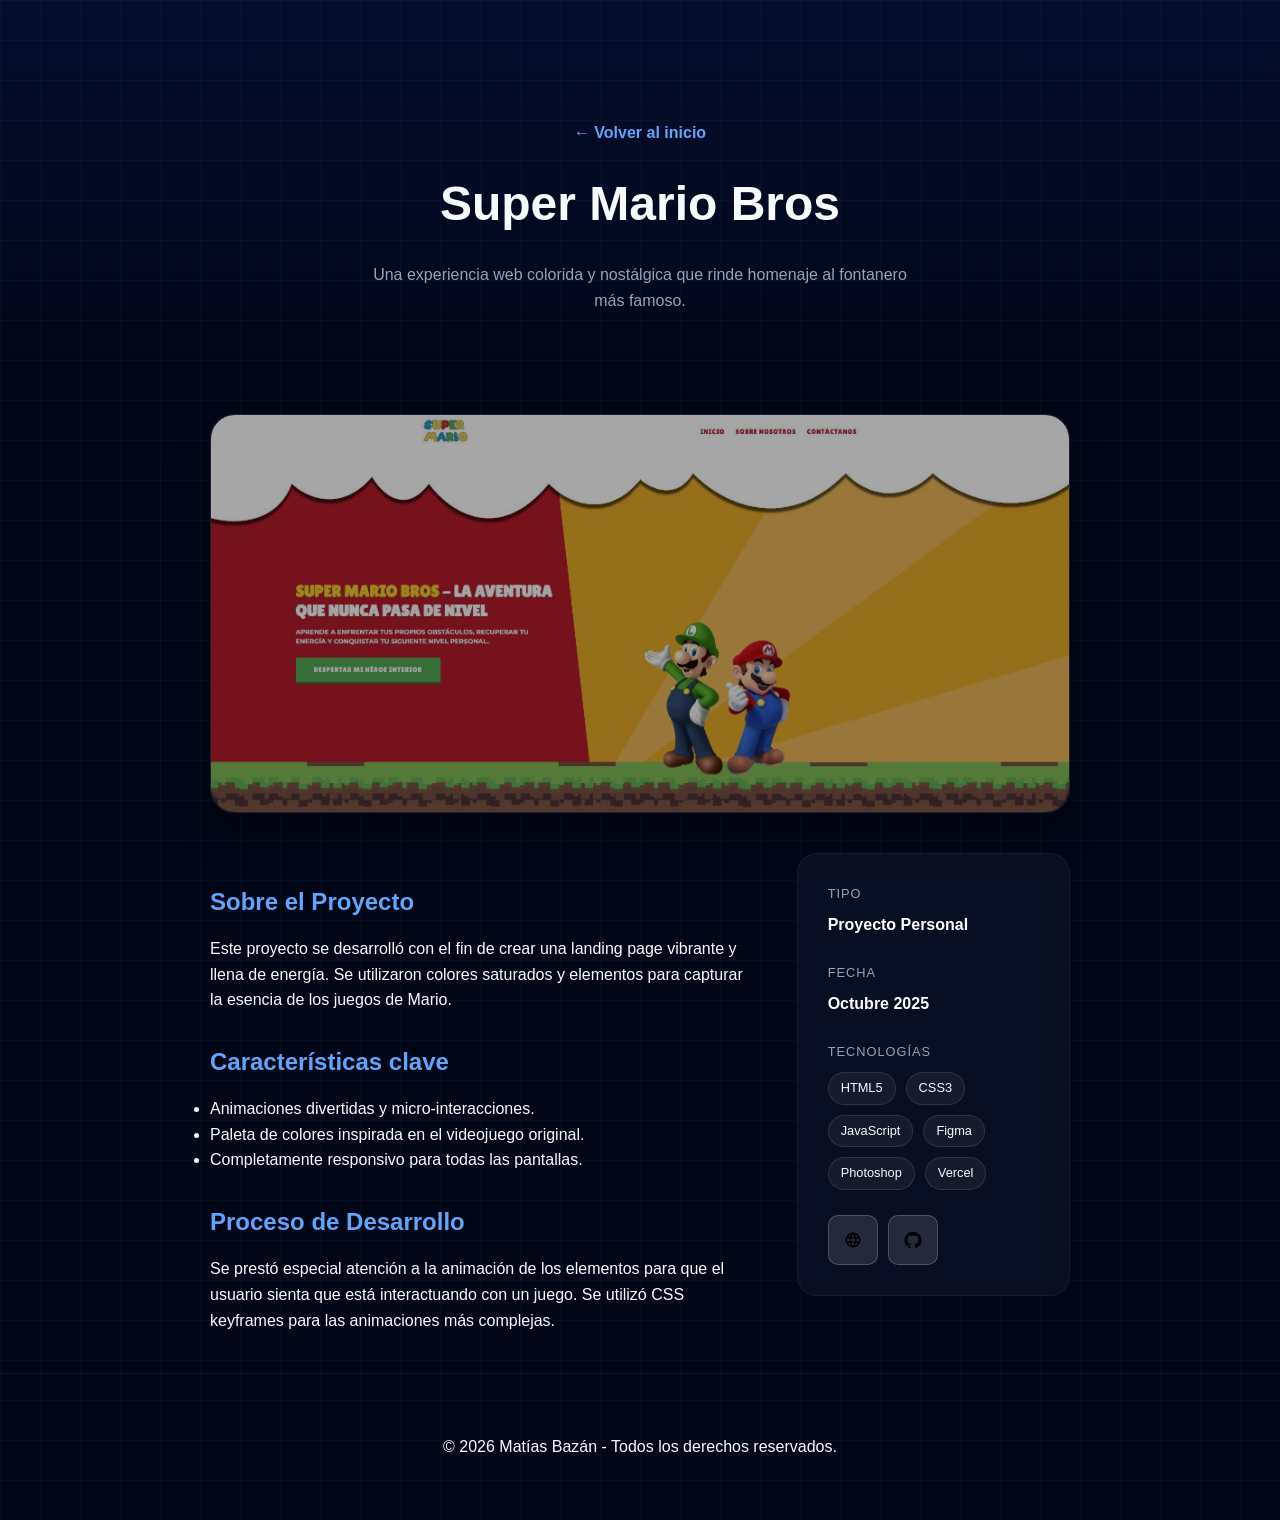
<file: proyecto-mario-bros.html>
<!DOCTYPE html>
<html lang="es">

<head>
    <meta charset="UTF-8">
    <meta name="viewport" content="width=device-width, initial-scale=1.0">
    <title>Super Mario Bros | Matías Bazán</title>
    <link rel="stylesheet" href="css/style.css">
    <link rel="icon" href="img/favicon/icon.svg">
    <style>
        .details-hero {
            padding: 120px 20px 60px;
            text-align: center;
            background: linear-gradient(180deg, rgba(12, 76, 243, 0.1) 0%, transparent 100%);
        }

        .details-container {
            max-width: 900px;
            margin: 0 auto;
            padding: 40px 20px;
        }

        .project-image-wrapper {
            position: relative;
            margin-bottom: 40px;
            border-radius: 24px;
            transition: transform 0.5s cubic-bezier(0.4, 0, 0.2, 1), box-shadow 0.5s ease;
            box-shadow: 0 20px 40px rgba(0, 0, 0, 0.3);
            border: 1px solid rgba(255, 255, 255, 0.1);
            display: block;
        }

        .project-image-wrapper:hover {
            transform: translateY(-5px) scale(1.01);
            box-shadow: 0 30px 60px rgba(12, 76, 243, 0.3);
        }

        .project-image-large {
            width: 100%;
            display: block;
            border-radius: 24px;
            transition: filter 0.5s ease;
            filter: brightness(0.65) saturate(0.8);
        }

        .project-image-wrapper:hover .project-image-large {
            filter: brightness(1.1) saturate(1.1) contrast(1.05);
        }

        .image-overlay {
            position: absolute;
            top: 0;
            left: 0;
            width: 100%;
            height: 100%;
            border-radius: 24px;
            background: rgba(12, 76, 243, 0.2);
            display: flex;
            align-items: center;
            justify-content: center;
            opacity: 0;
            transition: opacity 0.4s ease;
            z-index: 2;
        }

        .project-image-wrapper:hover .image-overlay {
            opacity: 1;
        }

        .overlay-text {
            color: var(--white, #ffffff);
            font-size: 1.1rem;
            font-family: var(--font-heading, sans-serif);
            padding: 12px 24px;
            border-radius: 50px;
            background: rgba(15, 23, 42, 0.85);
            border: 1px solid rgba(255, 255, 255, 0.2);
            transform: translateY(20px);
            transition: transform 0.4s cubic-bezier(0.4, 0, 0.2, 1);
            display: flex;
            align-items: center;
            gap: 8px;
            backdrop-filter: blur(4px);
        }

        .project-image-wrapper:hover .overlay-text {
            transform: translateY(0);
        }

        .back-link {
            display: inline-flex;
            align-items: center;
            gap: 8px;
            color: var(--primary-light);
            font-weight: 600;
            margin-bottom: 20px;
            transition: var(--transition);
        }

        .back-link:hover {
            color: var(--white);
            transform: translateX(-5px);
        }

        .project-info-grid {
            display: grid;
            grid-template-columns: 2fr 1fr;
            gap: 40px;
            margin-top: 40px;
        }

        @media (max-width: 768px) {
            .project-info-grid {
                grid-template-columns: 1fr;
            }
        }

        .project-title-large {
            font-family: var(--font-heading);
            font-size: 3rem;
            margin-bottom: 20px;
        }

        .project-content h2 {
            font-family: var(--font-heading);
            margin: 30px 0 15px;
            color: var(--primary-light);
        }

        .project-sidebar {
            background: rgba(15, 23, 42, 0.6);
            backdrop-filter: blur(10px);
            padding: 30px;
            border-radius: 20px;
            border: 1px solid rgba(255, 255, 255, 0.05);
            height: fit-content;
        }

        .sidebar-item {
            margin-bottom: 25px;
        }

        .sidebar-label {
            display: block;
            font-size: 0.8rem;
            text-transform: uppercase;
            letter-spacing: 1px;
            color: var(--text-muted);
            margin-bottom: 8px;
        }

        .sidebar-value {
            font-weight: 600;
            color: var(--white);
        }

        .tech-tags {
            display: flex;
            flex-wrap: wrap;
            gap: 10px;
            margin-top: 10px;
        }

        .tech-pill {
            background: rgba(255, 255, 255, 0.05);
            padding: 5px 12px;
            border-radius: 50px;
            font-size: 0.8rem;
            border: 1px solid rgba(255, 255, 255, 0.1);
        }
    </style>
</head>

<body>
    <header class="details-hero">
        <div class="container">
            <a href="index.html" class="back-link">← Volver al inicio</a>
            <h1 class="project-title-large">Super Mario Bros</h1>
            <p class="hero__description" style="margin: 0 auto;">Una experiencia web colorida y nostálgica que rinde
                homenaje al fontanero más famoso.</p>
        </div>
    </header>

    <main class="details-container">
        <a href="https://proyecto-mariobros-web.vercel.app/" target="_blank" class="project-image-wrapper">
            <img src="img/trabajos/mariobros-pagina-detalles.JPG" alt="Super Mario Bros Project"
                class="project-image-large">
            <div class="image-overlay">
                <span class="overlay-text">
                    Clic para ver en vivo
                    <svg width="20" height="20" viewBox="0 0 24 24" fill="none" stroke="currentColor" stroke-width="2"
                        stroke-linecap="round" stroke-linejoin="round">
                        <line x1="7" y1="17" x2="17" y2="7"></line>
                        <polyline points="7 7 17 7 17 17"></polyline>
                    </svg>
                </span>
            </div>
        </a>

        <div class="project-info-grid">
            <div class="project-content">
                <h2>Sobre el Proyecto</h2>
                <p>Este proyecto se desarrolló con el fin de crear una landing page vibrante y llena de energía. Se
                    utilizaron colores saturados y elementos para capturar la esencia de los juegos de Mario.
                </p>

                <h2>Características clave</h2>
                <ul>
                    <li>Animaciones divertidas y micro-interacciones.</li>
                    <li>Paleta de colores inspirada en el videojuego original.</li>
                    <li>Completamente responsivo para todas las pantallas.</li>
                </ul>

                <h2>Proceso de Desarrollo</h2>
                <p>Se prestó especial atención a la animación de los elementos para que el usuario sienta que está
                    interactuando con un juego. Se utilizó CSS keyframes para las animaciones más complejas.</p>
            </div>

            <aside class="project-sidebar">
                <div class="sidebar-item">
                    <span class="sidebar-label">Tipo</span>
                    <span class="sidebar-value">Proyecto Personal</span>
                </div>
                <div class="sidebar-item">
                    <span class="sidebar-label">Fecha</span>
                    <span class="sidebar-value">Octubre 2025</span>
                </div>
                <div class="sidebar-item">
                    <span class="sidebar-label">Tecnologías</span>
                    <div class="tech-tags">
                        <span class="tech-pill">HTML5</span>
                        <span class="tech-pill">CSS3</span>
                        <span class="tech-pill">JavaScript</span>
                        <span class="tech-pill">Figma</span>
                        <span class="tech-pill">Photoshop</span>
                        <span class="tech-pill">Vercel</span>
                    </div>
                </div>
                <div class="hero__actions" style="margin-top: 20px; display: flex; gap: 10px;">
                    <a href="https://proyecto-mariobros-web.vercel.app/" target="_blank" class="btn-icon"
                        title="Ver Sitio Web" style="width: 50px; height: 50px; flex-shrink: 0;">
                        <img src="img/banda-animada/website.svg" alt="Sitio Web" style="width: 24px;">
                    </a>
                    <a href="https://github.com/IamMatiasBazan/proyecto-mariobros-web" target="_blank" class="btn-icon"
                        title="Ver código en GitHub" style="width: 50px; height: 50px; flex-shrink: 0;">
                        <img src="img/banda-animada/github.svg" alt="GitHub" style="width: 24px;">
                    </a>
                </div>
            </aside>
        </div>
    </main>

    <footer style="padding: 60px 20px; text-align: center; border-top: 1px solid rgba(255,255,255,0.05);">
        <p>&copy; 2026 Matías Bazán - Todos los derechos reservados.</p>
    </footer>
    <script src="js/cursor.js"></script>
</body>

</html>
</file>
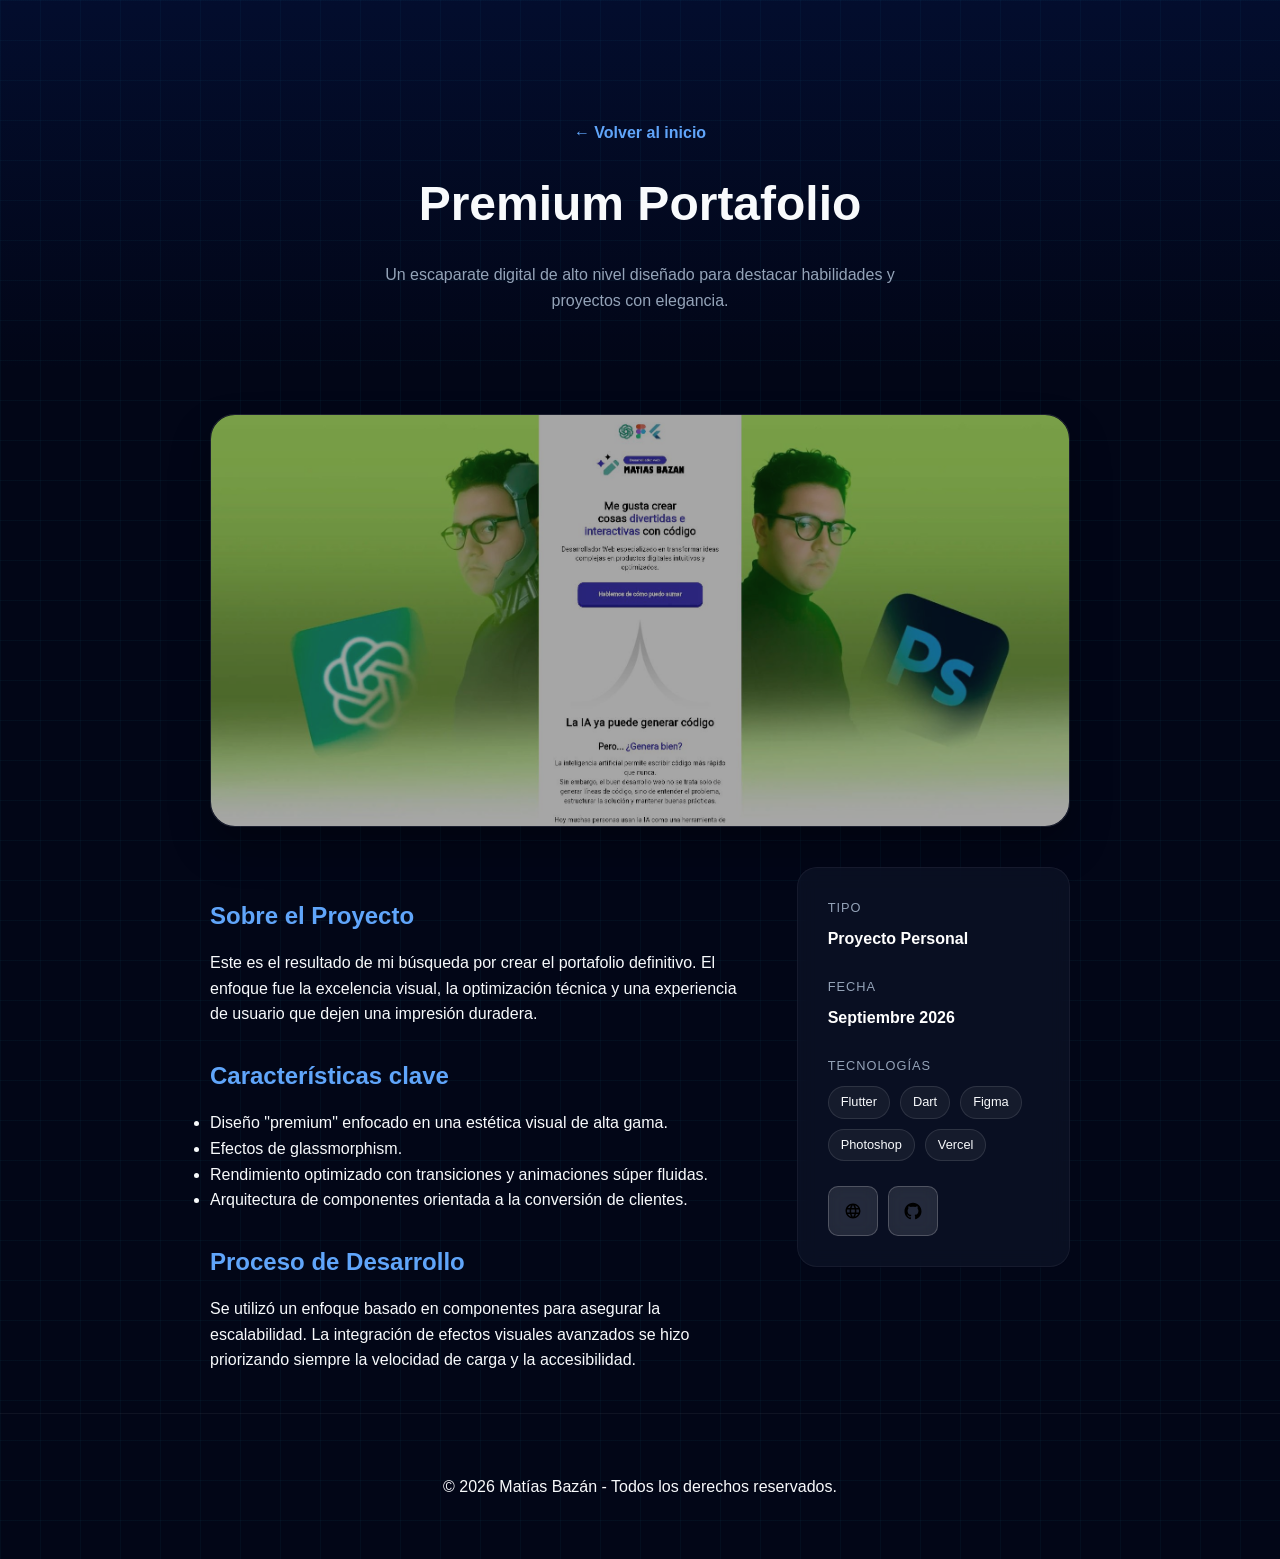
<file: proyecto-portafolio.html>
<!DOCTYPE html>
<html lang="es">

<head>
    <meta charset="UTF-8">
    <meta name="viewport" content="width=device-width, initial-scale=1.0">
    <title>Premium Portafolio | Matías Bazán</title>
    <link rel="stylesheet" href="css/style.css">
    <link rel="icon" href="img/favicon/icon.svg">
    <style>
        .details-hero {
            padding: 120px 20px 60px;
            text-align: center;
            background: linear-gradient(180deg, rgba(12, 76, 243, 0.1) 0%, transparent 100%);
        }

        .details-container {
            max-width: 900px;
            margin: 0 auto;
            padding: 40px 20px;
        }

        .project-image-wrapper {
            position: relative;
            margin-bottom: 40px;
            border-radius: 24px;
            transition: transform 0.5s cubic-bezier(0.4, 0, 0.2, 1), box-shadow 0.5s ease;
            box-shadow: 0 20px 40px rgba(0, 0, 0, 0.3);
            border: 1px solid rgba(255, 255, 255, 0.1);
            display: block;
        }

        .project-image-wrapper:hover {
            transform: translateY(-5px) scale(1.01);
            box-shadow: 0 30px 60px rgba(12, 76, 243, 0.3);
        }

        .project-image-large {
            width: 100%;
            display: block;
            border-radius: 24px;
            transition: filter 0.5s ease;
            filter: brightness(0.65) saturate(0.8);
        }

        .project-image-wrapper:hover .project-image-large {
            filter: brightness(1.1) saturate(1.1) contrast(1.05);
        }

        .image-overlay {
            position: absolute;
            top: 0;
            left: 0;
            width: 100%;
            height: 100%;
            border-radius: 24px;
            background: rgba(12, 76, 243, 0.2);
            display: flex;
            align-items: center;
            justify-content: center;
            opacity: 0;
            transition: opacity 0.4s ease;
            z-index: 2;
        }

        .project-image-wrapper:hover .image-overlay {
            opacity: 1;
        }

        .overlay-text {
            color: var(--white, #ffffff);
            font-size: 1.1rem;
            font-family: var(--font-heading, sans-serif);
            padding: 12px 24px;
            border-radius: 50px;
            background: rgba(15, 23, 42, 0.85);
            border: 1px solid rgba(255, 255, 255, 0.2);
            transform: translateY(20px);
            transition: transform 0.4s cubic-bezier(0.4, 0, 0.2, 1);
            display: flex;
            align-items: center;
            gap: 8px;
            backdrop-filter: blur(4px);
        }

        .project-image-wrapper:hover .overlay-text {
            transform: translateY(0);
        }

        .back-link {
            display: inline-flex;
            align-items: center;
            gap: 8px;
            color: var(--primary-light);
            font-weight: 600;
            margin-bottom: 20px;
            transition: var(--transition);
        }

        .back-link:hover {
            color: var(--white);
            transform: translateX(-5px);
        }

        .project-info-grid {
            display: grid;
            grid-template-columns: 2fr 1fr;
            gap: 40px;
            margin-top: 40px;
        }

        @media (max-width: 768px) {
            .project-info-grid {
                grid-template-columns: 1fr;
            }
        }

        .project-title-large {
            font-family: var(--font-heading);
            font-size: 3rem;
            margin-bottom: 20px;
        }

        .project-content h2 {
            font-family: var(--font-heading);
            margin: 30px 0 15px;
            color: var(--primary-light);
        }

        .project-sidebar {
            background: rgba(15, 23, 42, 0.6);
            backdrop-filter: blur(10px);
            padding: 30px;
            border-radius: 20px;
            border: 1px solid rgba(255, 255, 255, 0.05);
            height: fit-content;
        }

        .sidebar-item {
            margin-bottom: 25px;
        }

        .sidebar-label {
            display: block;
            font-size: 0.8rem;
            text-transform: uppercase;
            letter-spacing: 1px;
            color: var(--text-muted);
            margin-bottom: 8px;
        }

        .sidebar-value {
            font-weight: 600;
            color: var(--white);
        }

        .tech-tags {
            display: flex;
            flex-wrap: wrap;
            gap: 10px;
            margin-top: 10px;
        }

        .tech-pill {
            background: rgba(255, 255, 255, 0.05);
            padding: 5px 12px;
            border-radius: 50px;
            font-size: 0.8rem;
            border: 1px solid rgba(255, 255, 255, 0.1);
        }
    </style>
</head>

<body>
    <header class="details-hero">
        <div class="container">
            <a href="index.html" class="back-link">← Volver al inicio</a>
            <h1 class="project-title-large">Premium Portafolio</h1>
            <p class="hero__description" style="margin: 0 auto;">Un escaparate digital de alto nivel diseñado para
                destacar habilidades y proyectos con elegancia.</p>
        </div>
    </header>

    <main class="details-container">
        <a href="https://portafolio-matias-bazan.vercel.app/" target="_blank" class="project-image-wrapper">
            <img src="img/trabajos/matiasbazan-pagina-detalles.JPG" alt="Premium Portfolio Project"
                class="project-image-large">
            <div class="image-overlay">
                <span class="overlay-text">
                    Clic para ver en vivo
                    <svg width="20" height="20" viewBox="0 0 24 24" fill="none" stroke="currentColor" stroke-width="2"
                        stroke-linecap="round" stroke-linejoin="round">
                        <line x1="7" y1="17" x2="17" y2="7"></line>
                        <polyline points="7 7 17 7 17 17"></polyline>
                    </svg>
                </span>
            </div>
        </a>

        <div class="project-info-grid">
            <div class="project-content">
                <h2>Sobre el Proyecto</h2>
                <p>Este es el resultado de mi búsqueda por crear el portafolio definitivo. El enfoque fue la excelencia
                    visual, la optimización técnica y una experiencia de usuario que dejen una impresión duradera.</p>

                <h2>Características clave</h2>
                <ul>
                    <li>Diseño "premium" enfocado en una estética visual de alta gama.</li>
                    <li>Efectos de glassmorphism.</li>
                    <li>Rendimiento optimizado con transiciones y animaciones súper fluidas.</li>
                    <li>Arquitectura de componentes orientada a la conversión de clientes.</li>
                </ul>

                <h2>Proceso de Desarrollo</h2>
                <p>Se utilizó un enfoque basado en componentes para asegurar la escalabilidad. La integración de efectos
                    visuales avanzados se hizo priorizando siempre la velocidad de carga y la accesibilidad.</p>
            </div>

            <aside class="project-sidebar">
                <div class="sidebar-item">
                    <span class="sidebar-label">Tipo</span>
                    <span class="sidebar-value">Proyecto Personal</span>
                </div>
                <div class="sidebar-item">
                    <span class="sidebar-label">Fecha</span>
                    <span class="sidebar-value">Septiembre 2026</span>
                </div>
                <div class="sidebar-item">
                    <span class="sidebar-label">Tecnologías</span>
                    <div class="tech-tags">
                        <span class="tech-pill">Flutter</span>
                        <span class="tech-pill">Dart</span>
                        <span class="tech-pill">Figma</span>
                        <span class="tech-pill">Photoshop</span>
                        <span class="tech-pill">Vercel</span>
                    </div>
                </div>
                <div class="hero__actions" style="margin-top: 20px; display: flex; gap: 10px;">
                    <a href="https://portafolio-matias-bazan.vercel.app/" target="_blank" class="btn-icon"
                        title="Ver Sitio Web" style="width: 50px; height: 50px; flex-shrink: 0;">
                        <img src="img/banda-animada/website.svg" alt="Sitio Web" style="width: 24px;">
                    </a>
                    <a href="https://github.com/IamMatiasBazan/portafolio-matias-bazan" target="_blank" class="btn-icon"
                        title="Ver código en GitHub" style="width: 50px; height: 50px; flex-shrink: 0;">
                        <img src="img/banda-animada/github.svg" alt="GitHub" style="width: 24px;">
                    </a>
                </div>
            </aside>
        </div>
    </main>

    <footer style="padding: 60px 20px; text-align: center; border-top: 1px solid rgba(255,255,255,0.05);">
        <p>&copy; 2026 Matías Bazán - Todos los derechos reservados.</p>
    </footer>
    <script src="js/cursor.js"></script>
</body>

</html>
</file>
<file: css/style.css>
/* ==========================================================================
   DISEÑO DE PORTAFOLIO - MATÍAS BAZÁN
   ========================================================================== */

/* 1. VARIABLES Y TOKENS */
:root {
    /* Colores */
    --bg-color: #020617;
    --primary: #0C4CF3;
    --primary-light: #60a5fa;
    --accent: #22d3ee;
    --text-main: #f8fafc;
    --text-muted: #94a3b8;
    --white: #ffffff;

    /* Fuentes */
    --font-main: 'Inter', sans-serif;
    --font-heading: 'Outfit', sans-serif;

    /* Espaciado */
    --section-padding: 80px 20px;
    --container-width: 1200px;

    /* Transiciones */
    --transition: all 0.3s cubic-bezier(0.4, 0, 0.2, 1);
}

/* 2. RESET Y ESTILOS BASE */
* {
    margin: 0;
    padding: 0;
    box-sizing: border-box;
}

html {
    scroll-behavior: smooth;
}

body {
    background-color: var(--bg-color);
    background-image:
        linear-gradient(to right, rgba(34, 211, 238, 0.04) 1px, transparent 1px),
        linear-gradient(to bottom, rgba(34, 211, 238, 0.04) 1px, transparent 1px);
    background-size: 40px 40px;
    /* Cuadrícula de 40px igual a Nuxon */
    color: var(--text-main);
    font-family: var(--font-main);
    line-height: 1.6;
    overflow-x: hidden;
}

/* Ocultar cursor nativo en desktop */
@media (hover: hover) and (pointer: fine) {

    body,
    a,
    button,
    .tag,
    .personal-card,
    .btn-icon {
        cursor: none !important;
    }
}

/* 2.5 CUSTOM SCROLLBAR */
::-webkit-scrollbar {
    width: 10px;
}

::-webkit-scrollbar-track {
    background: var(--bg-color);
}

::-webkit-scrollbar-thumb {
    background: #1e293b;
    border: 2px solid var(--bg-color);
    border-radius: 10px;
    transition: var(--transition);
}

::-webkit-scrollbar-thumb:hover {
    background: var(--primary);
}

img {
    max-width: 100%;
    display: block;
}

a {
    text-decoration: none;
    color: inherit;
}

/* 3. UTILIDADES */
.guide-h {
    width: 100%;
    height: 1px;
    background: linear-gradient(90deg, transparent, rgba(34, 211, 238, 0.3), transparent);
    position: relative;
    margin: 40px 0;
}

.guide-v {
    width: 1px;
    height: 100px;
    background: linear-gradient(180deg, transparent, rgba(34, 211, 238, 0.3), transparent);
    display: inline-block;
}

.glass-card {
    background: rgba(15, 23, 42, 0.4);
    backdrop-filter: blur(10px);
    border: 1px solid rgba(34, 211, 238, 0.12);
    border-radius: 16px;
    padding: 30px;
    transition: var(--transition);
}

.glass-card:hover {
    border-color: rgba(34, 211, 238, 0.3);
    background: rgba(15, 23, 42, 0.6);
}

.text-gradient {
    background: linear-gradient(90deg, var(--white) 0%, var(--primary-light) 50%, var(--white) 100%);
    background-size: 200% auto;
    -webkit-background-clip: text;
    background-clip: text;
    -webkit-text-fill-color: transparent;
    animation: shine 4s linear infinite;
}

@keyframes shine {
    to {
        background-position: 200% center;
    }
}

.container {
    max-width: var(--container-width);
    margin: 0 auto;
    padding: 0 20px;
}

/* 4. HERO SECTION */
.hero {
    width: 100%;
    max-width: 1920px;
    height: 750px;
    margin: 0 auto;
    display: flex;
    align-items: center;
    position: relative;
    overflow: hidden;
    background-color: var(--bg-color);
}

.hero::before {
    content: "";
    position: absolute;
    top: 0;
    left: 0;
    width: 100%;
    height: 100%;
    background: linear-gradient(0deg, var(--bg-color) 0%, transparent 20%),
        linear-gradient(90deg, var(--bg-color) 0%, rgba(2, 6, 23, 0.45) 60%, transparent 100%),
        url('../img/portada/portada-desktop.webp') no-repeat center right;
    background-size: cover;
    z-index: 0;
    filter: brightness(1) saturate(1);
    transition: filter 0.6s cubic-bezier(0.4, 0, 0.2, 1);
}

.hero__hover-trigger {
    position: absolute;
    top: 0;
    right: 0;
    width: 50%;
    height: 100%;
    z-index: 2;
}

.hero:has(.hero__hover-trigger:hover)::before {
    filter: brightness(1.2) saturate(1.1) contrast(1.1);
}

/* Animación de entrada para el contenido */
.hero__content>* {
    opacity: 0;
    transform: translateY(20px);
    animation: fadeInUp 0.8s ease forwards;
}

.hero__content> :nth-child(1) {
    animation-delay: 0.1s;
}

.hero__content> :nth-child(2) {
    animation-delay: 0.2s;
}

.hero__content> :nth-child(3) {
    animation-delay: 0.3s;
}

.hero__content> :nth-child(4) {
    animation-delay: 0.4s;
}

.hero__content> :nth-child(5) {
    animation-delay: 0.5s;
}

@keyframes fadeInUp {
    to {
        opacity: 1;
        transform: translateY(0);
    }
}

#matrix-canvas {
    position: absolute;
    top: 0;
    left: 0;
    width: 100%;
    height: 100%;
    z-index: 1;
    pointer-events: none;
    opacity: 0.15;
    /* Sutil para no distraer */
}

.hero__container {
    width: 100%;
    max-width: var(--container-width);
    height: 100%;
    margin: 0 auto;
    padding: 0 40px;
    display: flex;
    align-items: center;
    position: relative;
    z-index: 5;
    pointer-events: none;
}

.hero__content {
    max-width: 650px;
    pointer-events: auto;
}

/* Contenido Izquierda */
.hero__logo-box {
    margin-bottom: 24px;
}

.hero__logo {
    transition: var(--transition);
}

.hero__logo:hover {
    transform: scale(1.05);
}

.hero__title {
    font-family: var(--font-heading);
    font-size: 32px;
    font-weight: 700;
    line-height: 1.1;
    margin-bottom: 16px;
    color: var(--white);
    letter-spacing: -0.02em;
}

.hero__description {
    font-size: 16px;
    color: var(--text-muted);
    max-width: 540px;
    margin-bottom: 24px;
}

.hero__tags {
    display: flex;
    flex-wrap: wrap;
    gap: 12px;
    margin-bottom: 32px;
}

.tag {
    background: rgba(30, 41, 59, 0.5);
    border: 1px solid rgba(255, 255, 255, 0.08);
    color: var(--text-main);
    padding: 8px 18px;
    border-radius: 100px;
    font-size: 0.85rem;
    font-weight: 500;
    transition: var(--transition);
    backdrop-filter: blur(4px);
}

.tag:hover {
    border-color: var(--primary);
    transform: translateY(-2px);
    color: var(--white);
}

.btn-primary {
    width: 469px;
    height: 55px;
    display: inline-flex;
    justify-content: center;
    align-items: center;
    background: var(--primary);
    color: var(--white);
    font-weight: bold;
    font-size: 16px;
    box-shadow: 0px 4px 0px 0px #00227B;
    transition: var(--transition);
}

.btn-primary:hover {
    background: #0C4CF3;
    transform: translateY(-3px);
    box-shadow: none;
}

/* 5. BANDA DE TECNOLOGÍAS (MARQUEE) */
.tech-band {
    width: 100%;
    background: #051139;
    padding: 24px 0;
    margin-bottom: 80px;
    overflow: hidden;
    white-space: nowrap;
    position: relative;
    border-top: 1px solid rgba(255, 255, 255, 0.05);
    border-bottom: 1px solid rgba(255, 255, 255, 0.05);
    z-index: 10;
}

.tech-band__track {
    display: flex;
    width: max-content;
    animation: scroll 50s linear infinite;
}

.tech-band:hover .tech-band__track {
    animation-play-state: paused;
}

.tech-item {
    display: flex;
    align-items: center;
    gap: 15px;
    padding: 0 60px;
    color: var(--white);
    font-family: var(--font-heading);
    font-weight: 600;
    font-size: 1.2rem;
    letter-spacing: 0.5px;
    transition: var(--transition);
}

.tech-item img {
    height: 32px;
    width: auto;
    object-fit: contain;
}

@keyframes scroll {
    0% {
        transform: translateX(0);
    }

    100% {
        transform: translateX(-50%);
    }
}

/* 6. SECCIÓN PROYECTOS */
.projects {
    padding: var(--section-padding);
}

/* ==========================================================================
   6.5 SECCIÓN SOBRE MÍ (ABOUT)
   ========================================================================== */
.about {
    padding: var(--section-padding);
    position: relative;
    overflow: hidden;
}

.about__bg-text {
    position: absolute;
    top: 50%;
    left: 50%;
    transform: translate(-50%, -50%);
    width: 100%;
    display: flex;
    justify-content: space-between;
    padding: 0 5%;
    font-family: var(--font-heading);
    font-weight: 900;
    font-size: clamp(80px, 15vw, 220px);
    color: rgba(255, 255, 255, 0.03);
    pointer-events: none;
    z-index: 0;
    white-space: nowrap;
    letter-spacing: -0.05em;
    text-transform: uppercase;
}

.about__grid {
    display: grid;
    grid-template-columns: 1.2fr 1fr;
    align-items: center;
    gap: 60px;
    position: relative;
    z-index: 10;
}

.about__mockup {
    position: relative;
    perspective: 2000px;
    transform-style: preserve-3d;
}

.about__laptop {
    width: 100%;
    max-width: 650px;
    margin: 0 auto;
    filter: drop-shadow(0 30px 60px rgba(0, 0, 0, 0.5));
    transition: transform 0.2s cubic-bezier(0.1, 0.76, 0.55, 0.9);
    will-change: transform;
}

.about__mockup:hover .about__laptop {
    /* El efecto es manejado por JS, mantenemos solo una luz sutil */
    filter: drop-shadow(0 40px 80px rgba(12, 76, 243, 0.3));
}

.about__content {
    max-width: 500px;
}

.about__subtitle {
    font-family: var(--font-heading);
    font-size: 1.2rem;
    color: var(--primary-light);
    margin-bottom: 12px;
    display: block;
    font-weight: 600;
}

.about__title {
    font-family: var(--font-heading);
    font-size: 3rem;
    font-weight: 700;
    color: var(--white);
    margin-bottom: 24px;
    line-height: 1.1;
}

.about__text {
    font-size: 1.05rem;
    color: var(--text-muted);
    line-height: 1.8;
}

.about__text p {
    margin-bottom: 20px;
}

/* Responsividad Sobre Mí */
@media (max-width: 1024px) {
    .about__grid {
        grid-template-columns: 1fr;
        text-align: center;
        gap: 40px;
    }

    .about__content {
        max-width: 100%;
        margin: 0 auto;
    }

    .about__bg-text {
        font-size: 10vw;
        padding: 0 2%;
    }
}

@media (max-width: 480px) {
    .about__title {
        font-size: 2rem;
    }

    .about__bg-text {
        display: none;
        /* Demasiado ruido en móvil pequeño */
    }
}


.projects__header {
    text-align: center;
    margin-bottom: 10px;
}

.projects__subtitle {
    font-size: 1.1rem;
    color: var(--text-muted);
    max-width: 700px;
    margin: 16px auto 0;
}

.projects__grid {
    display: flex;
    flex-direction: column;
    gap: 40px;
}

.project-card {
    background: #0C4CF3;
    display: flex;
    align-items: center;
    justify-content: space-between;
    border-radius: 24px;
    width: 570px;
    height: 203px;
    margin: 60px auto;
    /* Aumentamos margen para el desbordamiento */
    padding: 0 60px;
    /* overflow: hidden; -- Eliminado para permitir desbordamiento */
    transition: var(--transition);
    position: relative;
    border: 1px solid rgba(255, 255, 255, 0.1);
}

.project-card:hover {
    transform: translateY(-5px);
    box-shadow: 0 30px 60px -12px rgba(12, 76, 243, 0.5);
}

.project-card__info {
    flex: 1;
    max-width: 400px;
    z-index: 2;
}

.project-card__title {
    font-family: var(--font-heading);
    font-size: 32px;
    font-weight: 700;
    color: var(--white);
    margin-bottom: 8px;
    letter-spacing: -0.01em;
}

.project-card__description {
    font-size: 14px;
    line-height: 1.5;
    color: rgba(255, 255, 255, 0.9);
}

.project-card__image {
    flex: 1.2;
    display: flex;
    justify-content: flex-end;
    position: relative;
    z-index: 10;
}

.project-card__image img {
    transform: scale(1.4);
    position: absolute;
    bottom: -80px;
    right: -60px;
    filter: drop-shadow(0 30px 50px rgba(0, 0, 0, 0.5));
    transition: var(--transition);
    image-rendering: -webkit-optimize-contrast;
    /* Mejora contraste en escalado */
    image-rendering: auto;
    backface-visibility: hidden;
    -webkit-font-smoothing: subpixel-antialiased;
    transform-origin: center;
}

.project-card:hover .project-card__image img {
    transform: scale(1.05) translateY(-10px);
}

@media (max-width: 1024px) {
    .project-card {
        flex-direction: column;
        width: 100%;
        height: auto;
        padding: 40px 30px;
        text-align: center;
        margin: 40px auto;
        overflow: hidden;
        /* Volvemos a ocultar en tablet/móvil si es necesario para evitar scroll */
    }

    .project-card__info {
        max-width: 100%;
        margin-bottom: 30px;
    }

    .project-card__title {
        font-size: 1.8rem;
    }

    .project-card__image {
        width: 100%;
        justify-content: center;
    }

    .project-card__image img {
        width: 100%;
        position: relative;
        bottom: 0;
        right: 0;
        transform: none;
    }
}

@media (max-width: 480px) {
    .projects__header {
        text-align: left;
    }

    .project-card {
        width: 100%;
        height: auto;
        padding: 30px 20px;
        border-radius: 20px;
        text-align: left;
        margin: 30px auto;
    }

    .project-card__title {
        font-size: 1.5rem;
    }

    .project-card__description {
        font-size: 1rem;
    }
}

/* 7. RESPONSIVIDAD GENERAL */
.hero__mobile-img {
    display: none;
}

@media (max-width: 1024px) {
    .container {
        padding: 0 40px;
    }

    .hero {
        height: auto;
        min-height: 100vh;
        padding: 100px 0;
    }
}

/* 8. ADAPTACIÓN MÓVIL */
@media (max-width: 480px) {
    :root {
        --section-padding: 40px 20px;
    }

    .hero {
        flex-direction: column;
        height: auto;
        min-height: 100vh;
        background: var(--bg-color) !important;
        padding: 0;
        display: flex;
        overflow: visible;
        background-image: none !important;
    }

    .hero::before {
        display: none;
    }

    /* Imagen superior sin ningún degradado */
    .hero__mobile-img {
        display: block;
        width: 100%;
        height: auto;
        overflow: hidden;
        position: relative;
        z-index: 5;
    }

    /* Degradado para eliminar la luz azul y fundir con el fondo */
    .hero__mobile-img::after {
        content: '';
        position: absolute;
        bottom: 0;
        left: 0;
        width: 100%;
        height: 100px;
        /* Ajusta la altura del fade según necesites */
        background: linear-gradient(to bottom, transparent, var(--bg-color) 90%);
        z-index: 6;
        pointer-events: none;
    }

    .hero__mobile-img img {
        width: 100%;
        height: auto;
        display: block;
    }

    #matrix-canvas {
        opacity: 0.1;
        position: fixed;
        z-index: 1;
        /* Detrás de todo */
    }

    .hero__container {
        padding: 30px 20px;
        height: auto;
        position: relative;
        z-index: 10;
        justify-content: flex-start;
    }

    .hero__content {
        max-width: 100%;
        text-align: left;
        display: flex;
        flex-direction: column;
        align-items: flex-start;
        width: 100%;
    }

    /* Estilos del Logo (Oficial) */
    .hero__logo-box {
        display: flex;
        align-items: center;
        margin-bottom: 24px;
        /* Margen superior 32px */
    }

    .hero__logo {
        height: 38px;
        width: auto;
    }

    /* Tipografía Solicitada y Espaciado */
    .hero__title {
        font-size: 20px !important;
        line-height: 1.4;
        font-weight: 700;
        margin-bottom: 16px;
        /* Margen entre título y descripción */
        color: var(--white);
    }

    .hero__description {
        font-size: 14px !important;
        line-height: 1.6;
        color: var(--text-muted);
        margin-bottom: 32px;
        /* Margen entre descripción y tags */
        font-weight: 400;
        max-width: 100%;
    }

    /* Tags como en la captura */
    .hero__tags {
        display: flex;
        flex-wrap: nowrap;
        justify-content: flex-start;
        gap: 8px;
        margin-bottom: 32px;
        /* Margen entre tags y botón */
        width: 100%;
        overflow-x: auto;
        scrollbar-width: none;
    }

    .hero__tags::-webkit-scrollbar {
        display: none;
    }

    .tag {
        flex: 0 0 auto;
        background: #050714;
        border: 1px solid rgba(255, 255, 255, 0.05);
        color: white;
        font-size: 12px !important;
        padding: 10px 18px;
        border-radius: 100px;
        font-weight: 600;
        box-shadow: none;
        /* Sin luz azul */
    }

    /* Botón */
    .hero__actions {
        width: 100%;
    }

    .btn-primary {
        width: 100%;
        height: 55px;
        /* Igual que desktop */
        display: flex;
        justify-content: center;
        align-items: center;
        background: var(--primary);
        color: var(--white);
        font-weight: bold;
        font-size: 16px;
        /* Igual que desktop */
        box-shadow: 0px 4px 0px 0px #00227B;
        /* Mismo estilo 3D */
        transition: var(--transition);
        transform: none;
        /* Reset inicial */
    }

    .btn-primary:active {
        transform: translateY(2px);
        /* Efecto de presión real */
        box-shadow: 0px 2px 0px 0px #00227B;
    }

    .btn-primary:hover {
        background: #0C4CF3;
        transform: translateY(-3px);
        box-shadow: none;
    }

    /* Evitar saltos en los tags al presionar */
    .tag:hover,
    .tag:active {
        transform: translateY(-2px);
    }

    /* Ajustes adicionales */
    .tech-band {
        padding: 15px 0;
        margin-top: 30px;
        margin-bottom: 50px;
    }

    .tech-item {
        padding: 0 20px;
        font-size: 1rem;
    }

    .tech-item img {
        height: 24px;
    }

    .hero__container {
        padding: 30px 20px 60px 20px;
        height: auto;
        position: relative;
        z-index: 10;
        justify-content: flex-start;
    }

    .projects__subtitle {
        font-size: 15px;
        line-height: 1.5;
        margin-top: 10px;
    }

    .glass-card {
        padding: 25px;
        border-radius: 20px;
    }
}

/* ==========================================================================
   10. CUSTOM CURSOR STYLES
   ========================================================================== */
.cursor-dot {
    width: 6px;
    height: 6px;
    background-color: var(--primary);
    position: fixed;
    top: 0;
    left: 0;
    transform: translate(-50%, -50%);
    border-radius: 50%;
    z-index: 9999;
    pointer-events: none;
    opacity: 0;
    transition: opacity 0.3s ease, transform 0.3s ease, background-color 0.3s ease;
}

.cursor-outline {
    width: 30px;
    height: 30px;
    border: 2px solid var(--primary);
    position: fixed;
    top: 0;
    left: 0;
    transform: translate(-50%, -50%);
    border-radius: 50%;
    z-index: 9998;
    pointer-events: none;
    opacity: 0;
    transition: opacity 0.3s ease, width 0.3s ease, height 0.3s ease, border-color 0.3s ease, background-color 0.3s ease;
}

/* Estado activo (hover) */
.cursor-active {
    width: 50px;
    height: 50px;
    background-color: rgba(12, 76, 243, 0.1);
    border-color: var(--primary-light);
}

.cursor-dot-active {
    transform: translate(-50%, -50%) scale(1.5);
    background-color: var(--white);
}

/* No mostrar en móvil */
@media (max-width: 1024px) {

    .cursor-dot,
    .cursor-outline {
        display: none;
    }
}

/* ==========================================================================
   9. SECCIÓN PROYECTOS PERSONALES (MARQUEE PREMIUM)
   ========================================================================== */
.personal-projects {
    padding: 80px 0;
    background: linear-gradient(180deg, transparent 0%, rgba(12, 76, 243, 0.03) 50%, transparent 100%);
}

.personal-marquee {
    width: 100%;
    overflow: hidden;
    padding: 40px 0;
    position: relative;
}

.personal-marquee:hover .personal-marquee__track {
    animation-play-state: paused;
}

.personal-marquee__track {
    display: flex;
    gap: 30px;
    width: max-content;
    animation: marquee-scroll 40s linear infinite;
}

@keyframes marquee-scroll {
    0% {
        transform: translateX(0);
    }

    100% {
        transform: translateX(calc(-50% - 15px));
    }
}

.personal-card {
    position: relative;
    width: 400px;
    height: 250px;
    border-radius: 20px;
    overflow: hidden;
    background: #0f172a;
    border: 1px solid rgba(255, 255, 255, 0.05);
    transition: var(--transition);
}

.personal-card img {
    width: 100%;
    height: 100%;
    object-fit: cover;
    transition: transform 0.8s cubic-bezier(0.4, 0, 0.2, 1);
}

.personal-card:hover img {
    transform: scale(1.1) rotate(2deg);
}

.personal-card__overlay {
    position: absolute;
    inset: 0;
    background: linear-gradient(to top, rgba(2, 6, 23, 0.95) 0%, rgba(2, 6, 23, 0.4) 60%, transparent 100%);
    display: flex;
    flex-direction: row;
    /* Horizontal layout */
    justify-content: space-between;
    /* Content left, button right */
    align-items: flex-end;
    /* Bottom align so button is at the same height as icons */
    padding: 30px 40px;
    /* Padding for the sides and bottom */
    opacity: 0;
    transition: var(--transition);
    backdrop-filter: blur(0px);
}

.personal-card:hover .personal-card__overlay {
    opacity: 1;
    backdrop-filter: blur(8px);
}

.personal-card__info-box {
    display: flex;
    flex-direction: column;
    gap: 15px;
    transform: translateX(-20px);
    transition: var(--transition);
    transition-delay: 0.1s;
}

.personal-card:hover .personal-card__info-box {
    transform: translateX(0);
}

.personal-card__overlay h3 {
    font-family: var(--font-heading);
    font-size: 1.5rem;
    color: var(--white);
    margin-bottom: 0;
}

.personal-card__buttons {
    display: flex;
    gap: 12px;
}

.btn-icon {
    width: 38px;
    height: 38px;
    background: rgba(255, 255, 255, 0.1);
    border: 1px solid rgba(255, 255, 255, 0.2);
    border-radius: 10px;
    display: flex;
    align-items: center;
    justify-content: center;
    transition: var(--transition);
    backdrop-filter: blur(8px);
}

.btn-icon img {
    width: 18px !important;
    height: 18px !important;
    object-fit: contain !important;
    transform: none !important;
}

.btn-icon:hover {
    background: var(--primary);
    border-color: var(--primary);
    transform: translateY(-3px) scale(1.1);
}

.btn-ver-mas {
    background: var(--primary);
    color: var(--white);
    padding: 10px 24px;
    border-radius: 100px;
    font-weight: 700;
    font-size: 0.85rem;
    text-transform: uppercase;
    letter-spacing: 1px;
    transition: var(--transition);
    border: 1px solid rgba(255, 255, 255, 0.1);
    box-shadow: 0 10px 20px -5px rgba(12, 76, 243, 0.4);
    transform: translateX(20px);
    transition-delay: 0.2s;
    white-space: nowrap;
}

.personal-card:hover .btn-ver-mas {
    transform: translateX(0);
}

.btn-ver-mas:hover {
    background: var(--white);
    color: var(--primary);
    transform: scale(1.05) translateY(-3px);
    box-shadow: 0 15px 30px -10px rgba(12, 76, 243, 0.6);
}

/* Adaptación móvil para Proyectos Personales */
@media (max-width: 480px) {
    .personal-projects {
        padding: 40px 0;
    }

    /* Anulamos que el hover nativo pause la animación en móvil para que no se "trabe" */
    .personal-marquee:hover .personal-marquee__track {
        animation-play-state: running;
    }

    /* Solo pausamos cuando una tarjeta tiene la clase is-active activada por JS */
    .personal-marquee:has(.personal-card.is-active) .personal-marquee__track {
        animation-play-state: paused;
    }

    /* Anulamos el efecto del hover nativo en las tarjetas también, para dejarle control total a JS */
    .personal-card:hover .personal-card__overlay {
        opacity: 0;
        backdrop-filter: none;
    }

    .personal-card:hover .personal-card__info-box {
        transform: translateX(-20px);
    }

    .personal-card:hover .btn-ver-mas {
        transform: translateX(20px);
    }

    .personal-card {
        width: 280px;
        height: 200px;
        /* Habilita el estado active en iOS */
        cursor: pointer;
        -webkit-tap-highlight-color: transparent;
    }

    .personal-card__overlay {
        opacity: 0;
        padding: 20px;
        background: linear-gradient(to top, rgba(2, 6, 23, 0.95) 0%, rgba(2, 6, 23, 0.5) 40%, transparent 100%);
        align-items: flex-end;
    }

    .personal-card__info-box {
        transform: translateX(-20px);
        gap: 10px;
    }

    .personal-card__overlay h3 {
        font-size: 1.1rem;
        transform: none;
    }

    .btn-ver-mas {
        padding: 8px 16px;
        font-size: 0.75rem;
        transform: translateX(20px);
        box-shadow: 0 4px 10px rgba(12, 76, 243, 0.4);
    }

    /* Forzamos a que estos elementos se muestren SOLO con .is-active en móvil */
    .personal-card.is-active .personal-card__overlay {
        opacity: 1;
        backdrop-filter: blur(8px);
    }

    .personal-card.is-active .personal-card__info-box,
    .personal-card.is-active .btn-ver-mas {
        transform: none;
    }
}

/* ==========================================================================
   11. PSeInt SHOWCASE & ELECTRIC FRAME
   ========================================================================== */

.pseint-showcase {
    padding: 80px 0;
    text-align: center;
}

.pseint-video-container {
    max-width: 850px;
    margin: 40px auto 0;
    padding: 20px;
    position: relative;
}

.electric-frame {
    position: relative;
    border-radius: 20px;
    padding: 10px;
    background: rgba(12, 76, 243, 0.05);
    border: 1px solid rgba(12, 76, 243, 0.2);
    box-shadow: 0 0 40px rgba(12, 76, 243, 0.15);
    overflow: hidden;
}

.iframe-wrapper {
    position: relative;
    width: 100%;
    padding-bottom: 56.25%;
    /* 16:9 aspect ratio */
    height: 0;
    border-radius: 12px;
    overflow: hidden;
    z-index: 5;
    background: #000;
}

.iframe-wrapper iframe {
    position: absolute;
    top: 0;
    left: 0;
    width: 100%;
    height: 100%;
}

/* Rayos Eléctricos del Frame */
.electric-bolt {
    position: absolute;
    background: var(--accent);
    filter: blur(1px) drop-shadow(0 0 10px var(--accent));
    opacity: 0;
    z-index: 4;
}

.electric-bolt.top,
.electric-bolt.bottom {
    height: 2px;
    width: 50%;
    animation: boltHorizontal 2s infinite linear;
}

.electric-bolt.left,
.electric-bolt.right {
    width: 2px;
    height: 50%;
    animation: boltVertical 2s infinite linear;
}

.electric-bolt.top {
    top: 0;
    left: 0;
}

.electric-bolt.bottom {
    bottom: 0;
    right: 0;
}

.electric-bolt.left {
    left: 0;
    bottom: 0;
}

.electric-bolt.right {
    right: 0;
    top: 0;
}

@keyframes boltHorizontal {
    0% {
        transform: translateX(-100%);
        opacity: 0;
    }

    20% {
        opacity: 1;
    }

    50% {
        transform: translateX(100%);
        opacity: 1;
    }

    100% {
        transform: translateX(200%);
        opacity: 0;
    }
}

@keyframes boltVertical {
    0% {
        transform: translateY(100%);
        opacity: 0;
    }

    20% {
        opacity: 1;
    }

    50% {
        transform: translateY(-100%);
        opacity: 1;
    }

    100% {
        transform: translateY(-200%);
        opacity: 0;
    }
}

/* Efecto de Chispas con SVG (Inyectado por JS) */
.electric-spark {
    position: absolute;
    fill: none;
    stroke: var(--accent);
    stroke-width: 2;
    filter: drop-shadow(0 0 5px var(--accent));
    pointer-events: none;
    z-index: 6;
}

/* Reinstalar efecto hover en cards pero sin abrir modal */
.personal-card {
    transition: transform 0.4s cubic-bezier(0.175, 0.885, 0.32, 1.275), box-shadow 0.3s ease;
}

.personal-card:hover {
    box-shadow: 0 0 25px rgba(34, 211, 238, 0.5);
    transform: translateY(-8px) scale(1.02);
}

/* Modal de Video (Mantener estructura general por si acaso) */
.v-modal {
    position: fixed;
    inset: 0;
    z-index: 10000;
    display: flex;
    align-items: center;
    justify-content: center;
    opacity: 0;
    pointer-events: none;
    transition: opacity 0.4s ease;
}

.v-modal.is-open {
    opacity: 1;
    pointer-events: auto;
}

.v-modal__overlay {
    position: absolute;
    inset: 0;
    background: rgba(2, 6, 23, 0.85);
    backdrop-filter: blur(8px);
}

.v-modal__content {
    position: relative;
    width: 90%;
    max-width: 1000px;
    aspect-ratio: 16/9;
    background: #000;
    border-radius: 12px;
    overflow: hidden;
    box-shadow: 0 0 50px rgba(12, 76, 243, 0.4);
    transform: scale(0.9);
    transition: transform 0.4s cubic-bezier(0.34, 1.56, 0.64, 1);
}

.v-modal.is-open .v-modal__content {
    transform: scale(1);
}

.v-modal__close {
    position: absolute;
    top: 20px;
    right: 20px;
    background: rgba(255, 255, 255, 0.1);
    border: none;
    color: #fff;
    width: 40px;
    height: 40px;
    border-radius: 50%;
    cursor: pointer;
    z-index: 10;
    display: flex;
    align-items: center;
    justify-content: center;
    transition: var(--transition);
}

.v-modal__close:hover {
    background: var(--primary);
    transform: rotate(90deg);
}

.v-modal__video-container {
    width: 100%;
    height: 100%;
}

.v-modal__video-container iframe {
    width: 100%;
    height: 100%;
}

/* Rayos SVG */
.lightning-container {
    position: fixed;
    inset: 0;
    width: 100%;
    height: 100%;
    z-index: 9999;
    pointer-events: none;
}

.lightning-bolt {
    fill: none;
    stroke: var(--accent);
    stroke-width: 3;
    filter: drop-shadow(0 0 8px var(--primary)) drop-shadow(0 0 15px var(--accent));
    stroke-linecap: round;
    stroke-linejoin: round;
    animation: strike 0.3s ease-out forwards;
}

@keyframes strike {
    0% {
        stroke-dasharray: 2000;
        stroke-dashoffset: 2000;
        opacity: 1;
    }

    50% {
        opacity: 1;
    }

    100% {
        stroke-dashoffset: 0;
        opacity: 0;
    }
}
</file>
